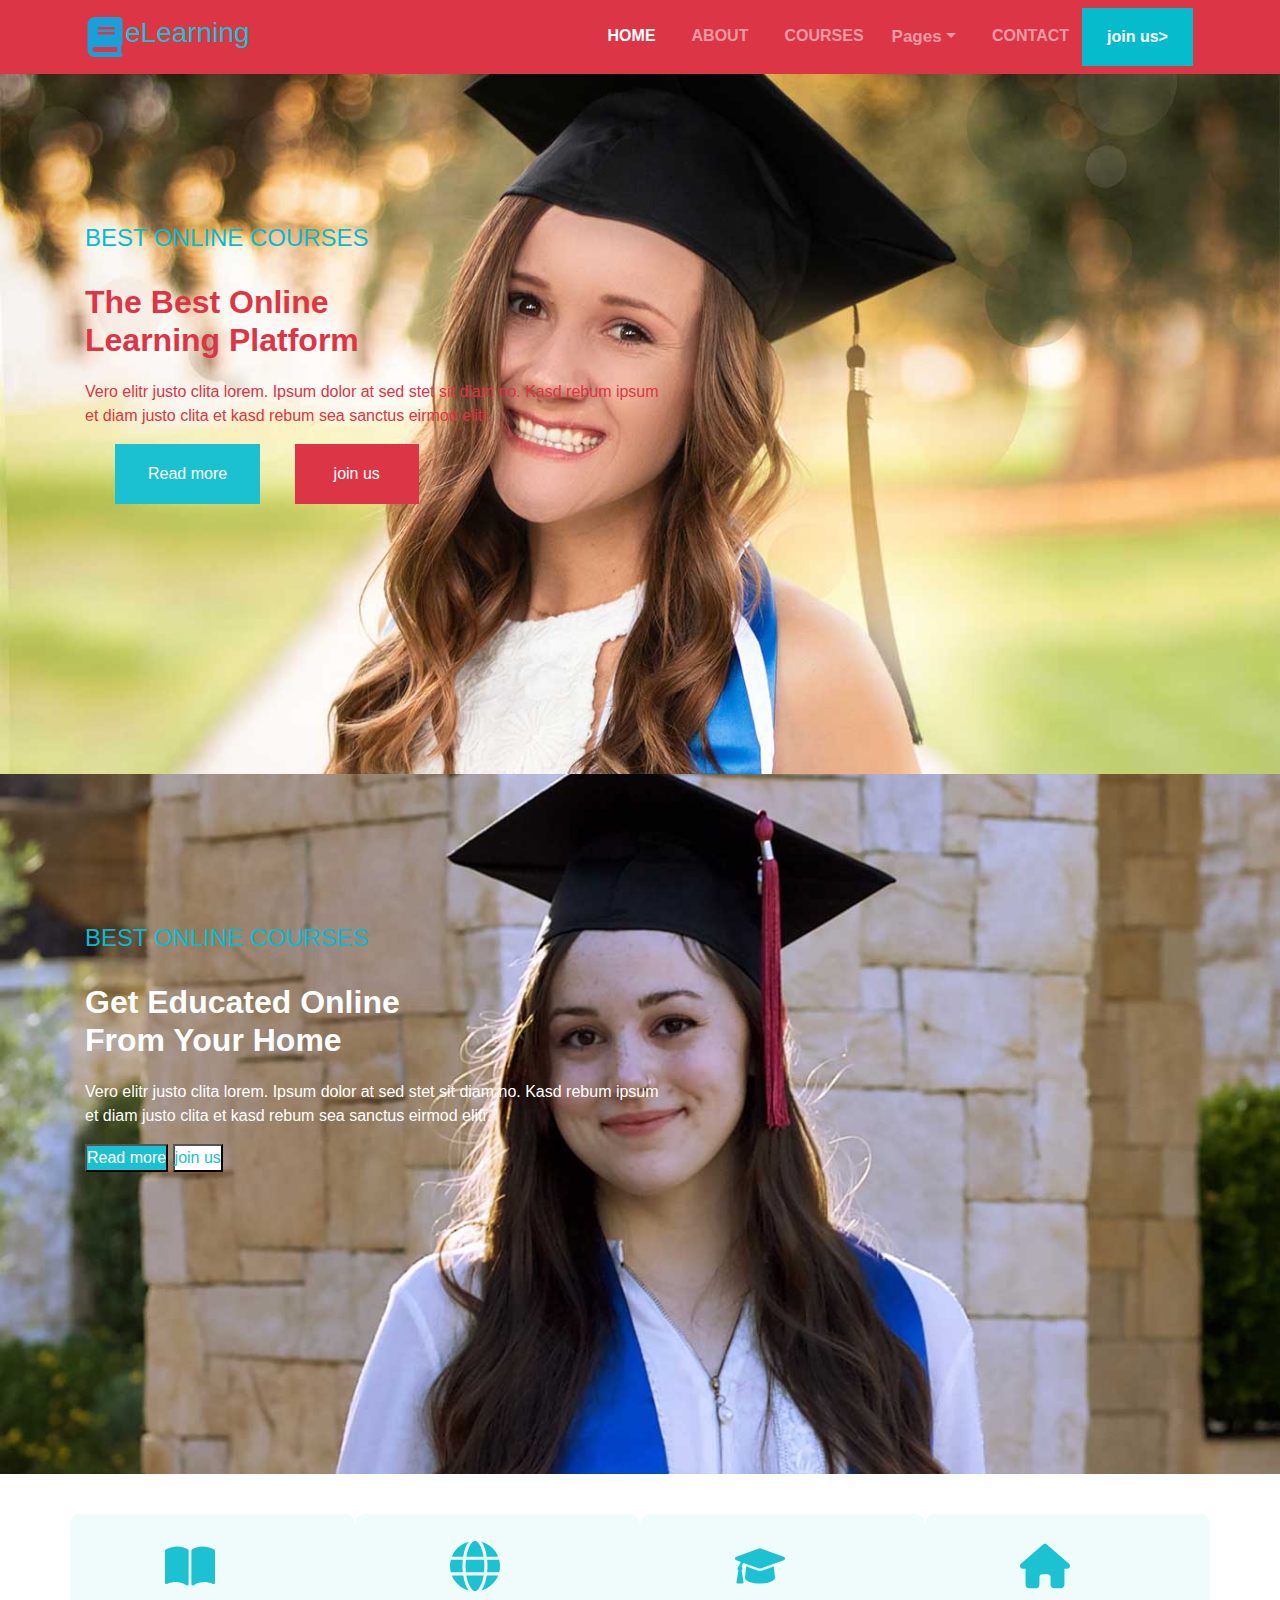
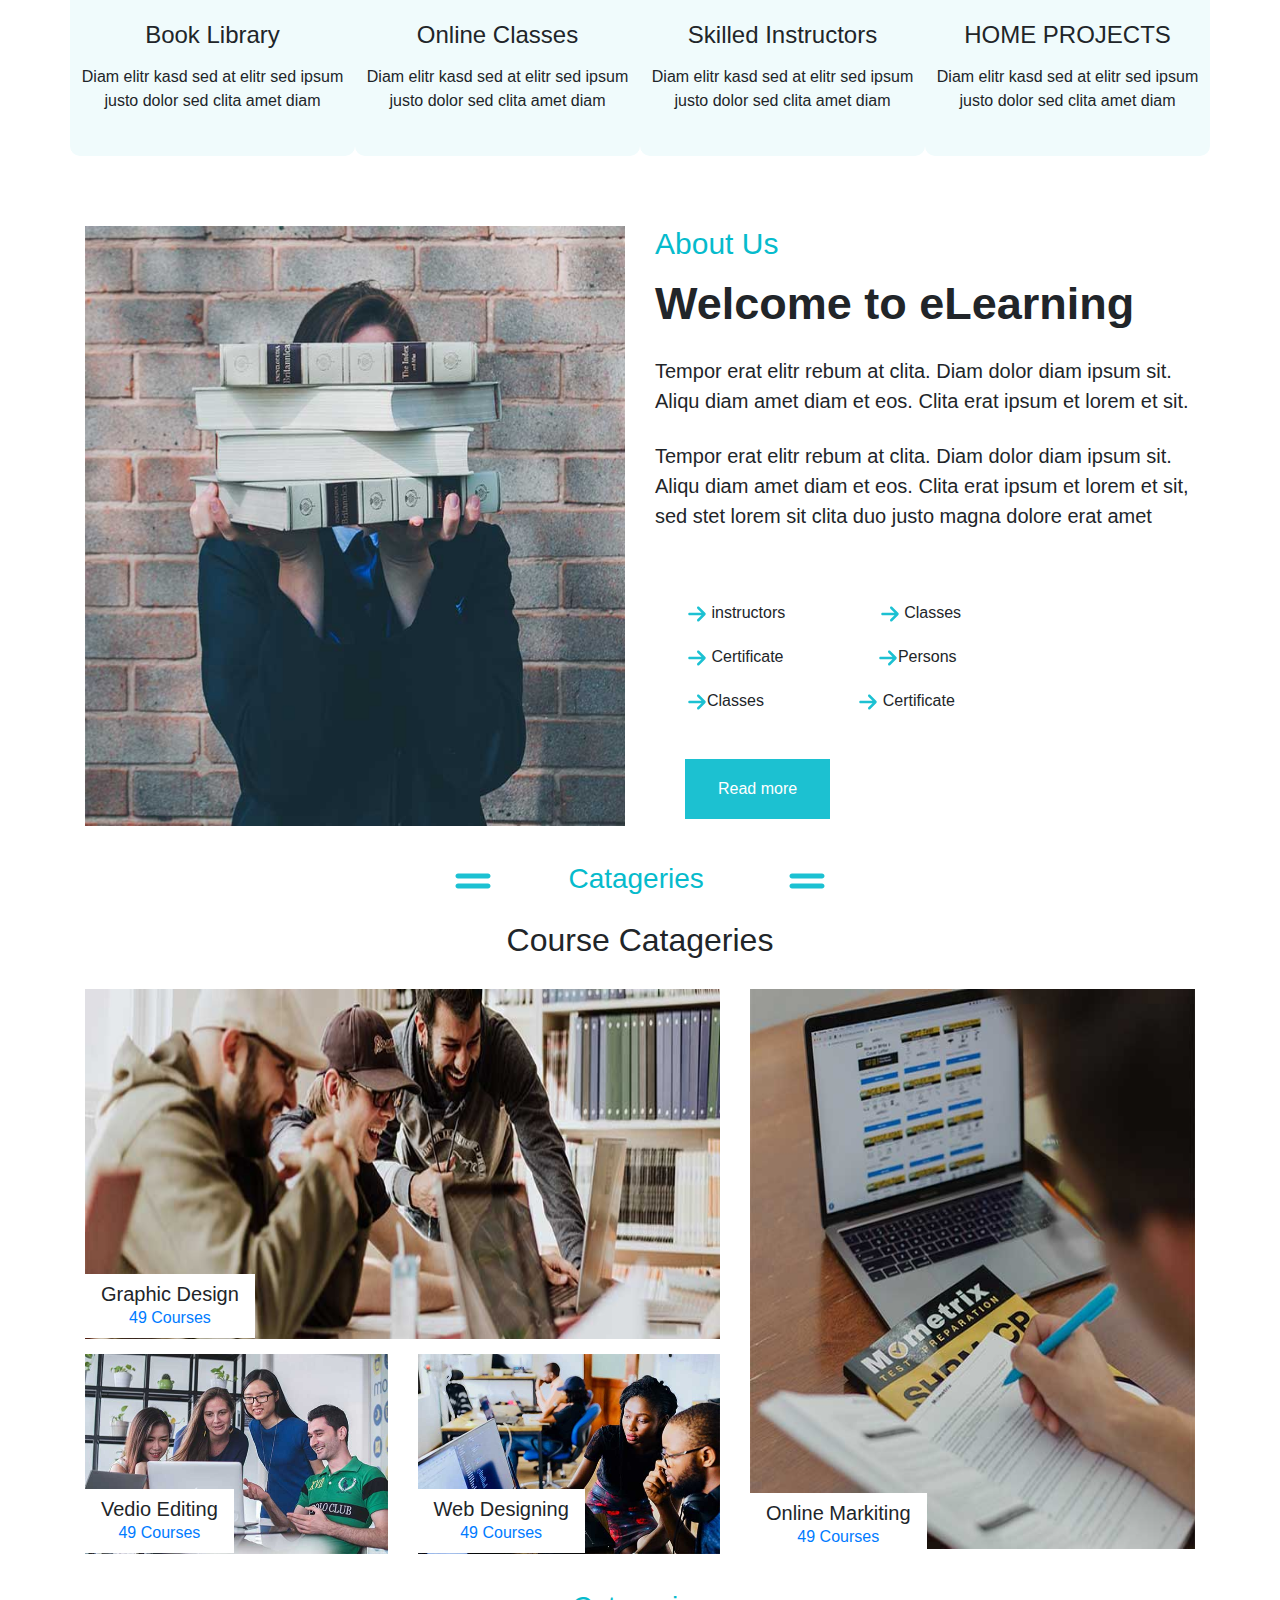
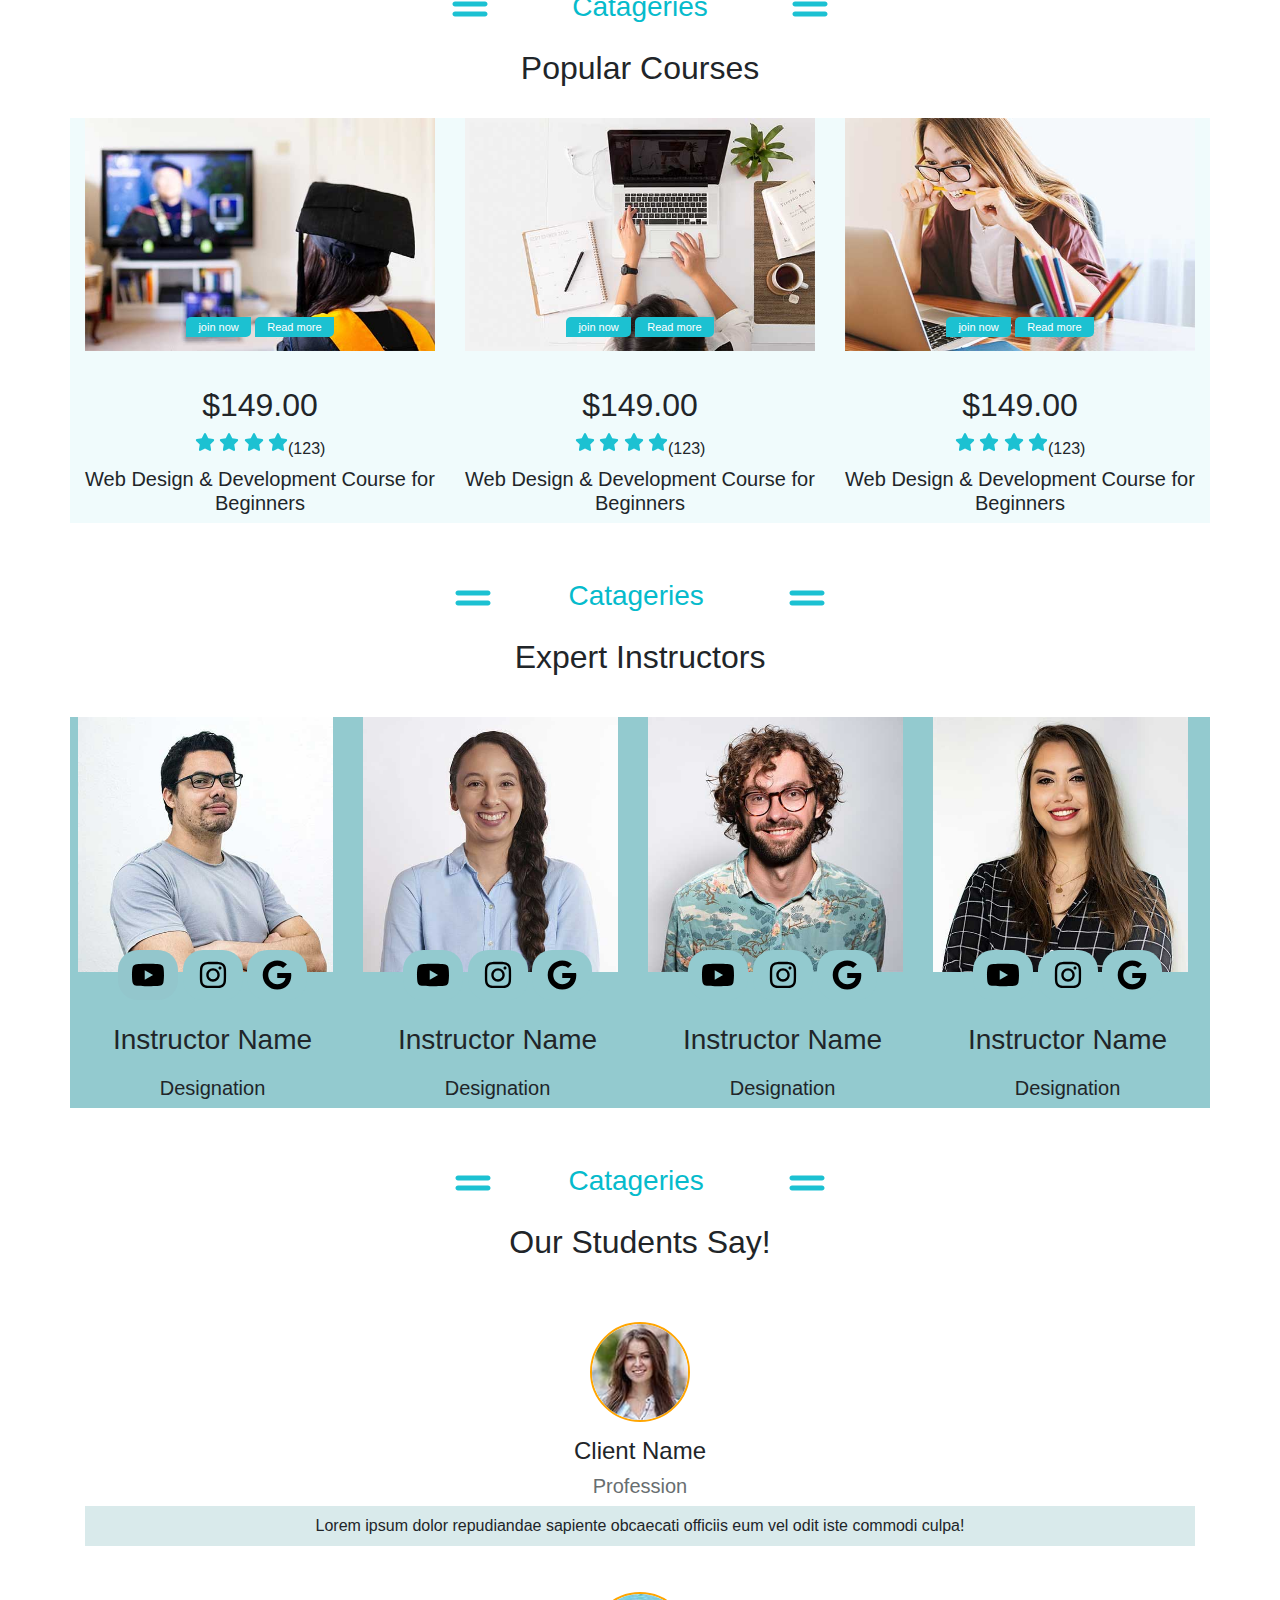
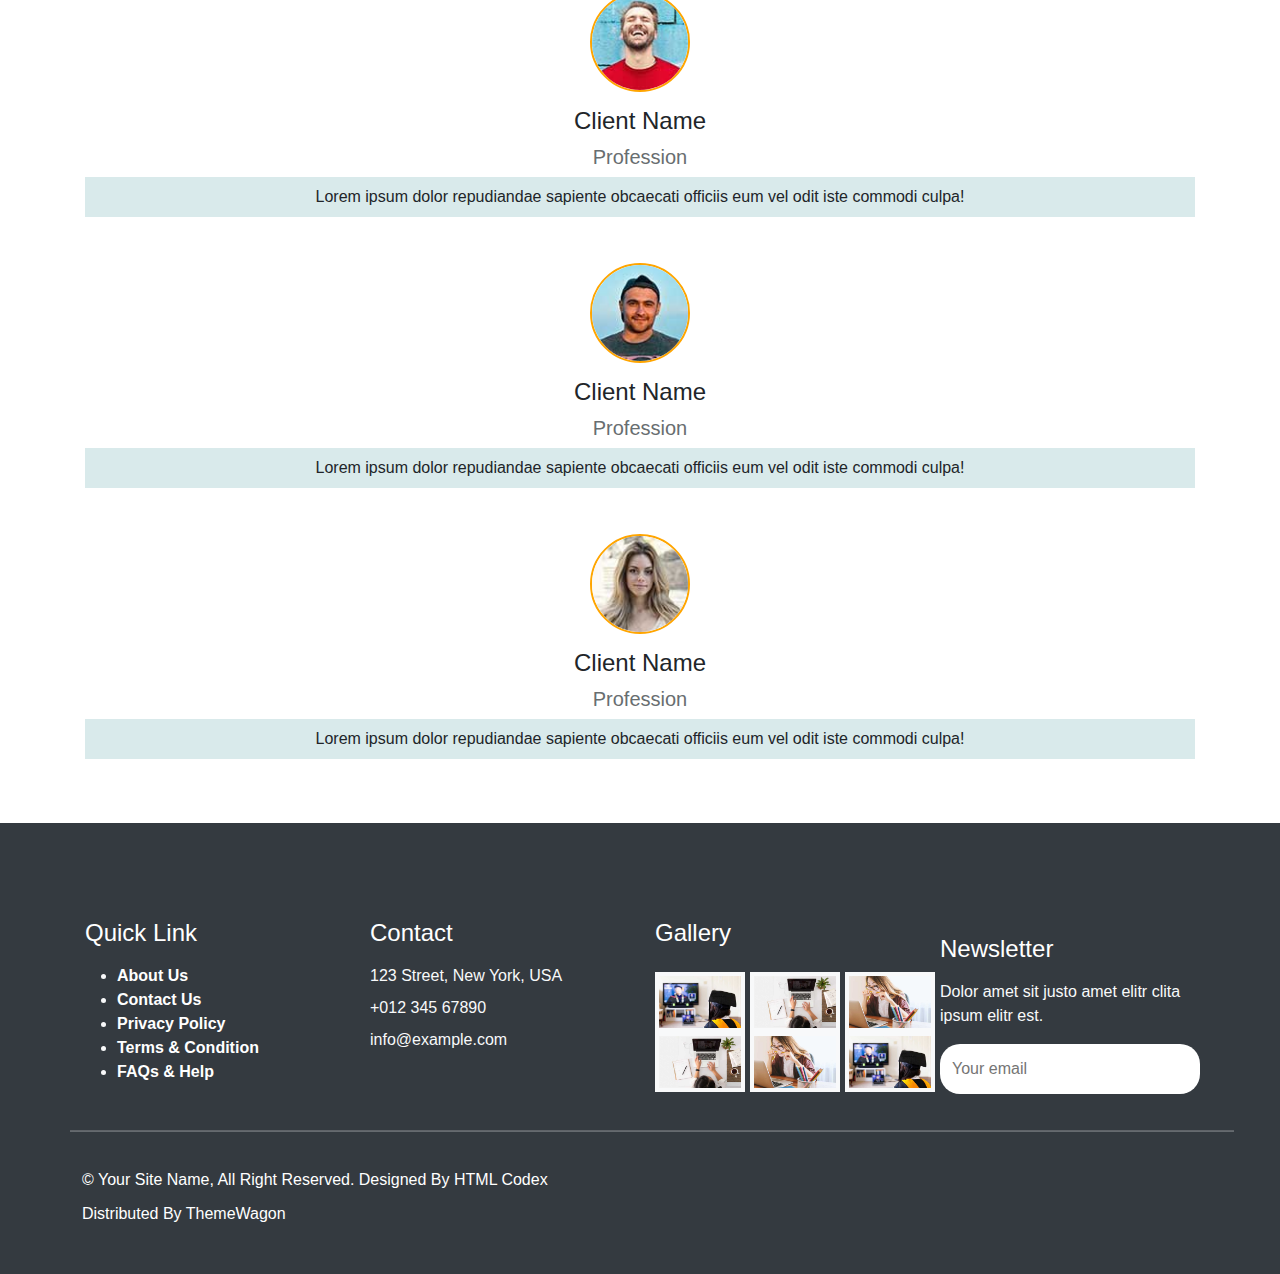
<file: index.html>
<!DOCTYPE html>
<html lang="en">

<head>
    <meta charset="UTF-8">
    <meta http-equiv="X-UA-Compatible" content="IE=edge">
    <meta name="viewport" content="width=device-width, initial-scale=1.0">
    <title>Document</title>

    <link rel="stylesheet" href="css/style.css">
    <link rel="stylesheet" href="bootstrap/bootstrap.css">
    <script src="bootstrap/bootstrap.bundle.js"></script>

    <meta charset="utf-8">
    <meta name="viewport" content="width=device-width, initial-scale=1">

    <link href="https://cdnjs.cloudflare.com/ajax/libs/font-awesome/5.10.0/css/all.min.css" rel="stylesheet">

    <!-- Latest compiled and minified CSS -->
    <link rel="stylesheet" href="https://cdn.jsdelivr.net/npm/bootstrap@4.6.1/dist/css/bootstrap.min.css">

    <!-- jQuery library -->
    <script src="https://cdn.jsdelivr.net/npm/jquery@3.6.0/dist/jquery.slim.min.js"></script>

    <!-- Popper JS -->
    <script src="https://cdn.jsdelivr.net/npm/popper.js@1.16.1/dist/umd/popper.min.js"></script>

    <!-- Latest compiled JavaScript -->
    <script src="https://cdn.jsdelivr.net/npm/bootstrap@4.6.1/dist/js/bootstrap.bundle.min.js"></script>
</head>

<body>


    <nav class="navbar navbar-expand-lg navbar-dark bg-danger  navbar-dark  header">
        <div class="container head">
            <a href="#"><img src="icons/book-solid.svg" style="filter: invert(52%) sepia(78%) saturate(539%) hue-rotate(153deg) brightness(88%) contrast(91%);" width="40px" height="40px" alt="">
            </a>
            <h3 style="color: #1CC1D1; ">eLearning</h3>
            <button type="button" class="navbar-toggler" data-toggle="collapse" data-target="#i">
                    <span class="navbar-toggler-icon" style="width: 20px; height: 20px; color: aqua;"></span>
                </button>
            <div class="collapse navbar-collapse text-center new " id="i">
                <ul class="navbar-nav " style="margin-left: 330px; color: #757888;">
                    <li class="nav-item active">
                        <a href="index.html" class="nav-link">HOME</a>
                    </li>
                    <li class="nav-item">
                        <a href="about.html" class="nav-link">ABOUT</a>
                    </li>
                    <li class="nav-item">
                        <a href="courses.html" class="nav-link">COURSES</a>
                    </li>
                    <div class="nav-item dropdown">
                        <a href="#" class="nav-link dropdown-toggle" data-bs-toggle="dropdown" style="font-weight: bold; font-size: 17px; padding-left: 20px;">Pages</a>
                        <div class="dropdown-menu fade-down m-0">
                            <a href="our team.html" class="dropdown-item">Our Team</a>
                            <a href="terminols.html" class="dropdown-item">Testimonial</a>
                            <a href="404 pages.html" class="dropdown-item">404 Page</a>
                        </div>
                    </div>
                    <li class="nav-item">
                        <a href="contact.html" class="nav-link">CONTACT</a>
                    </li>
                </ul>
                <button id="nq"> <a href="#" style=" color: white; text-decoration: none;">join us></a></button>
            </div>
        </div>
    </nav>



    <div class="container-fluid " class="img-fluid" style="background-image: url('images/carousel.jpg');background-repeat: no-repeat
    ;width: auto;height: 700px; background-size: cover; background-position: center;">
        <div class="mainn">
            <div class="container">
                <h4 style="margin-bottom:30px ;padding-top: 150px;">BEST ONLINE COURSES</h4>
                <h2>The Best Online <br> Learning Platform</h2>
                <p>Vero elitr justo clita lorem. Ipsum dolor at sed stet sit diam no. Kasd rebum ipsum <br> et diam justo clita et kasd rebum sea sanctus eirmod elitr. </p>
                <button id="n" type="button" style="background-color: #1CC1D1; color: white;">Read more</button>
                <button id="m" type="button" style="background-color: #DC3545; color: white;">join us</button>

            </div>
        </div>
    </div>

    <div class="container-fluid " class="img-fluid" style="background-image: url('images/carousel-2.jpg');background-repeat: no-repeat
    ;width: auto;height: 700px; background-size: cover; background-position: center; display: fix;">
        <div class=" mai ">
            <div class=" container ">
                <h4 style="margin-bottom:30px ; padding-top: 150px; ">BEST ONLINE COURSES</h4>
                <h2>Get Educated Online <br> From Your Home</h2>
                <p>Vero elitr justo clita lorem. Ipsum dolor at sed stet sit diam no. Kasd rebum ipsum <br> et diam justo clita et kasd rebum sea sanctus eirmod elitr. </p>
                <button id="n " type="button " style="background-color: #1CC1D1; color: white; ">Read more</button>
                <button id="m " type="button " style="background-color: white; color: #1CC1D1; ">join us</button>

            </div>
        </div>
    </div>

    <div class="container-fluid ">
        <div class="container inner ">
            <div class="row ">
                <div class="col-md-3 no1 " style="width: 200px; ">
                    <img src="icons/book-open-solid.svg " width="50px " height="50px " style="filter: invert(70%) sepia(28%) saturate(1060%) hue-rotate(136deg) brightness(84%) contrast(104%); " alt=" ">
                    <h4> Book Library</h4>
                    <p>Diam elitr kasd sed at elitr sed ipsum justo dolor sed clita amet diam</p>
                </div>

                <div class="col-md-3 no1 " style="width: 200px; ">
                    <img src="icons/globe-solid.svg " width="50px " height="50px " style="filter: invert(70%) sepia(28%) saturate(1060%) hue-rotate(136deg) brightness(84%) contrast(104%); " alt=" ">
                    <h4> Online Classes</h4>
                    <p>Diam elitr kasd sed at elitr sed ipsum justo dolor sed clita amet diam</p>
                </div>

                <div class="col-md-3 no1 " style="width: 200px; ">
                    <img src="icons/graduation-cap-solid.svg " width="50px " height="50px " style="filter: invert(70%) sepia(28%) saturate(1060%) hue-rotate(136deg) brightness(84%) contrast(104%); " alt=" ">
                    <h4> Skilled Instructors</h4>
                    <p>Diam elitr kasd sed at elitr sed ipsum justo dolor sed clita amet diam</p>
                </div>

                <div class="col-md-3 no1 " style="width: 200px; ">
                    <img src="icons/house-solid.svg " width="50px " height="50px " style="filter: invert(70%) sepia(28%) saturate(1060%) hue-rotate(136deg) brightness(84%) contrast(104%); " alt=" ">
                    <h4>HOME PROJECTS</h4>
                    <p>Diam elitr kasd sed at elitr sed ipsum justo dolor sed clita amet diam</p>
                </div>
            </div>
        </div>
    </div>

    <div class="container-fluid ">
        <div class="container most ">
            <div class="row ">
                <div class="col-md-6 col-sm-12 ">
                    <img src="images/about.jpg " width="100% " height="600px% " style="margin-top: 70px; " alt=" ">
                </div>
                <div class="col-md-6 snd ">
                    <h4>About Us</h4>
                    <h2>Welcome to eLearning</h2>
                    <p>Tempor erat elitr rebum at clita. Diam dolor diam ipsum sit. Aliqu diam amet diam et eos. Clita erat ipsum et lorem et sit.</p>
                    <p>Tempor erat elitr rebum at clita. Diam dolor diam ipsum sit. Aliqu diam amet diam et eos. Clita erat ipsum et lorem et sit, sed stet lorem sit clita duo justo magna dolore erat amet</p>
                    <div class="i ">
                        <ol>
                            <li> <img src="icons/arrow-right-solid.svg " style="filter: invert(70%) sepia(28%) saturate(1060%) hue-rotate(136deg) brightness(84%) contrast(104%); " width="20px " height="20px " alt=" "> instructors</li>
                            <li><img src="icons/arrow-right-solid.svg " style="filter: invert(70%) sepia(28%) saturate(1060%) hue-rotate(136deg) brightness(84%) contrast(104%); " width="20px " height="20px " alt=" "> Classes</li>
                        </ol>
                        <ol>
                            <li><img src="icons/arrow-right-solid.svg " style="filter: invert(70%) sepia(28%) saturate(1060%) hue-rotate(136deg) brightness(84%) contrast(104%); " width="20px " height="20px " alt=" "> Certificate</li>
                            <li><img src="icons/arrow-right-solid.svg " style="filter: invert(70%) sepia(28%) saturate(1060%) hue-rotate(136deg) brightness(84%) contrast(104%); " width="20px " height="20px " alt=" ">Persons</li>
                        </ol>
                        <ol>
                            <li><img src="icons/arrow-right-solid.svg " style="filter: invert(70%) sepia(28%) saturate(1060%) hue-rotate(136deg) brightness(84%) contrast(104%); " width="20px " height="20px " alt=" ">Classes</li>
                            <li><img src="icons/arrow-right-solid.svg " style="filter: invert(70%) sepia(28%) saturate(1060%) hue-rotate(136deg) brightness(84%) contrast(104%); " width="20px " height="20px " alt=" "> Certificate</li>

                        </ol>
                    </div>
                    <button id="n " type="button " style="background-color: #1CC1D1; color: white; ">Read more</button>

                </div>
            </div>
        </div>
    </div>

    <div class="container uue ">
        <h3><img src="icons/grip-lines-solid.svg " style="filter: invert(70%) sepia(28%) saturate(1060%) hue-rotate(136deg) brightness(84%) contrast(104%); " width="190px " height="40px " alt=" ">Catageries
            <img src="icons/grip-lines-solid.svg " style="filter: invert(70%) sepia(28%) saturate(1060%) hue-rotate(136deg) brightness(84%) contrast(104%); " width="190px " height="40px " alt=" ">
        </h3>
        <h2 style="margin-bottom: 30px; ">Course Catageries</h2>
    </div>

    <div class="container-fluid ">
        <div class="container ">
            <div class="row ">
                <div class="col-md-7 col-sm-12 position-relative ">
                    <img src="images/cat-1.jpg " width="100% " height="350px " alt=" ">

                    <div class="bg-white text-center position-absolute py-2 px-3 " style="margin: -65px 0px 40px 0px ; ">
                        <h5 class="m-0 ">Graphic Design</h5>
                        <a href="# " style="text-decoration: none; ">49 Courses</a>
                    </div>

                    <div class="row ">
                        <div class="col-sm-6 " style="margin-top: 15px; ">
                            <img src="images/cat-2.jpg " width="100% " height="200px " alt=" ">

                            <div class="bg-white text-center position-absolute py-2 px-3 " style="margin: -65px 0px 40px 0px ; ">
                                <h5 class="m-0 ">Vedio Editing</h5>
                                <a href="# " style="text-decoration: none; ">49 Courses</a>
                            </div>

                        </div>
                        <div class="col-sm-6 " style="margin-top: 15px; ">
                            <img src="images/cat-3.jpg " width="100% " height="200px " alt=" ">

                            <div class="bg-white text-center position-absolute py-2 px-3 " style="margin: -65px 0px 40px 0px ; ">
                                <h5 class="m-0 ">Web Designing</h5>
                                <a href="# " style="text-decoration: none; ">49 Courses</a>
                            </div>

                        </div>
                    </div>
                </div>
                <div class="col-md-5 col-sm-12 position-relative ">
                    <img src="images/cat-4.jpg " width="100% " height="560px " alt=" ">

                    <div class="bg-white text-center position-absolute py-2 px-3 " style="margin: -56px 0px 40px 0px ; ">
                        <h5 class="m-0 ">Online Markiting</h5>
                        <a href="# " style="text-decoration: none; ">49 Courses</a>
                    </div>

                </div>

            </div>
        </div>
    </div>

    <div class="container more ">
        <h3>
            <img id="qqp " src="icons/grip-lines-solid.svg " style="filter: invert(70%) sepia(28%) saturate(1060%) hue-rotate(136deg) brightness(84%) contrast(104%); " width="190px " height="40px " alt=" "> Catageries
            <img id="qqp " src="icons/grip-lines-solid.svg " style="filter: invert(70%) sepia(28%) saturate(1060%) hue-rotate(136deg) brightness(84%) contrast(104%); " width="190px " height="40px " alt=" ">

        </h3>
        <h2 style="margin-bottom: 30px; ">Popular Courses</h2>
    </div>

    <div class="container-fluid ">
        <div class="container third ">
            <div class="row ">
                <div class="col-md-4 col-sm-12 position-relative thd ">
                    <img id="ss " class="img-fluid" src="images/course-1.jpg " width="350px " height="300px " alt=" ">
                    <div class="bg-pirmary text-center pisiton-absolute py-2 px-3 " style="margin: -60px 0px 0px 0px; ">
                        <button style="background-color: #1CC1D1;text-align: center; color: white;border-radius: 5px 0px ; font-size: 11px; border: none; padding: 2px 12px; ">join now</button>
                        <button style="background-color: #1CC1D1;text-align: center; color: white;border-radius: 5px 0px ; font-size: 11px; border: none; padding: 2px 12px; ">Read more</button>
                    </div>
                    <h2>$149.00</h2>
                    <img src="icons/star-solid.svg " style="filter: invert(70%) sepia(28%) saturate(1060%) hue-rotate(136deg) brightness(84%) contrast(104%); " width="20px " height="20px " alt=" ">
                    <img src="icons/star-solid.svg " style="filter: invert(70%) sepia(28%) saturate(1060%) hue-rotate(136deg) brightness(84%) contrast(104%); " width="20px " height="20px " alt=" ">
                    <img src="icons/star-solid.svg " style="filter: invert(70%) sepia(28%) saturate(1060%) hue-rotate(136deg) brightness(84%) contrast(104%); " width="20px " height="20px " alt=" ">
                    <img src="icons/star-solid.svg " style="filter: invert(70%) sepia(28%) saturate(1060%) hue-rotate(136deg) brightness(84%) contrast(104%); " width="20px " height="20px " alt=" ">(123)
                    <h5>Web Design & Development Course for Beginners</h5>
                </div>

                <div class="col-md-4 col-sm-12 position-relative thd ">
                    <img id="ss " class="img-fluid" src="images/course-2.jpg " width="350px " height="300px " alt=" ">
                    <div class="bg-pirmary text-center pisiton-absolute py-2 px-3 " style="margin: -60px 0px 0px 0px; ">
                        <button style="background-color: #1CC1D1;text-align: center; color: white;border-radius: 5px 0px ; font-size: 11px; border: none; padding: 2px 12px; ">join now</button>
                        <button style="background-color: #1CC1D1;text-align: center; color: white;border-radius: 5px 0px ; font-size: 11px; border: none; padding: 2px 12px; ">Read more</button>
                    </div>
                    <h2>$149.00</h2>
                    <img src="icons/star-solid.svg " style="filter: invert(70%) sepia(28%) saturate(1060%) hue-rotate(136deg) brightness(84%) contrast(104%); " width="20px " height="20px " alt=" ">
                    <img src="icons/star-solid.svg " style="filter: invert(70%) sepia(28%) saturate(1060%) hue-rotate(136deg) brightness(84%) contrast(104%); " width="20px " height="20px " alt=" ">
                    <img src="icons/star-solid.svg " style="filter: invert(70%) sepia(28%) saturate(1060%) hue-rotate(136deg) brightness(84%) contrast(104%); " width="20px " height="20px " alt=" ">
                    <img src="icons/star-solid.svg " style="filter: invert(70%) sepia(28%) saturate(1060%) hue-rotate(136deg) brightness(84%) contrast(104%); " width="20px " height="20px " alt=" ">(123)
                    <h5>Web Design & Development Course for Beginners</h5>
                </div>

                <div class="col-md-4 col-sm-12 position-relative thd ">
                    <img id="ss " class="img-fluid" src="images/course-3.jpg " width="350px " height="300px " alt=" ">
                    <div class="bg-pirmary text-center pisiton-absolute py-2 px-3 " style="margin: -60px 0px 0px 0px; ">
                        <button style="background-color: #1CC1D1;text-align: center; color: white;border-radius: 5px 0px ; font-size: 11px; border: none; padding: 2px 12px; ">join now</button>
                        <button style="background-color: #1CC1D1;text-align: center; color: white;border-radius: 5px 0px ; font-size: 11px; border: none; padding: 2px 12px; ">Read more</button>
                    </div>
                    <h2>$149.00</h2>
                    <img src="icons/star-solid.svg " style="filter: invert(70%) sepia(28%) saturate(1060%) hue-rotate(136deg) brightness(84%) contrast(104%); " width="20px " height="20px " alt=" ">
                    <img src="icons/star-solid.svg " style="filter: invert(70%) sepia(28%) saturate(1060%) hue-rotate(136deg) brightness(84%) contrast(104%); " width="20px " height="20px " alt=" ">
                    <img src="icons/star-solid.svg " style="filter: invert(70%) sepia(28%) saturate(1060%) hue-rotate(136deg) brightness(84%) contrast(104%); " width="20px " height="20px " alt=" ">
                    <img src="icons/star-solid.svg " style="filter: invert(70%) sepia(28%) saturate(1060%) hue-rotate(136deg) brightness(84%) contrast(104%); " width="20px " height="20px " alt=" ">(123)
                    <h5>Web Design & Development Course for Beginners</h5>
                </div>
            </div>
        </div>
    </div>

    <div class="container last ">
        <h3><img id="qqp " src="icons/grip-lines-solid.svg " style="filter: invert(70%) sepia(28%) saturate(1060%) hue-rotate(136deg) brightness(84%) contrast(104%); " width="190px " height="40px " alt=" ">Catageries
            <img id="qqp " src="icons/grip-lines-solid.svg " style="filter: invert(70%) sepia(28%) saturate(1060%) hue-rotate(136deg) brightness(84%) contrast(104%); " width="190px " height="40px " alt=" ">
        </h3>
        <h2 style="margin-bottom: 30px; ">Expert Instructors</h2>
    </div>

    <div class="container-fluid ">
        <div class="container mists ">
            <div class="row ">
                <div class="col-md-3 col-sm-12 position-relative mist " style="margin-top: 10px; ">
                    <img id="mm " class="img-fluid" src="images/team-1.jpg " width="285px " height="300px " style="margin-left: -15px; " alt=" ">
                    <div class="bg-pirmary text-center pisiton-absolute py-2 px-3 " style="margin: -30px 0px 0px 0px; ">
                        <img id="aaa " src="icons/youtube-brands.svg " style=" padding: 10px; background-color: #93c6cc; border-radius: 20px 20px 20px 20px; " width="60px " height="50px " alt=" ">
                        <img id="aaa " src="icons/instagram-brands (1).svg " style=" padding: 10px; background-color: #93cacf; border-radius: 20px 20px 20px 20px; " width="60px " height="50px " alt=" ">
                        <img id="aaa " src="icons/google-brands (1).svg " style=" padding: 10px; background-color: #93cacf;border-radius: 20px 20px 20px 20px; " width="60px " height="50px " alt=" ">
                    </div>
                    <h3>Instructor Name</h3>
                    <h5>Designation</h5>
                </div>

                <div class="col-md-3 col-sm-12 position-relative mist " style="margin-top: 10px; ">
                    <img id="mm " class="img-fluid" src="images/team-2.jpg " width="285px " height="300px " style="margin-left: -15px; " alt=" ">
                    <div class="bg-pirmary text-center pisiton-absolute py-2 px-3 " style="margin: -30px 0px 0px 0px; ">
                        <img id="aaa " src="icons/youtube-brands.svg " style=" padding: 10px; background-color: #93cacf; border-radius: 20px 20px 20px 20px; " width="60px " height="50px " alt=" ">
                        <img id="aaa " src="icons/instagram-brands (1).svg " style=" padding: 10px; background-color: #93cacf; border-radius: 20px 20px 20px 20px; " width="60px " height="50px " alt=" ">
                        <img id="aaa " src="icons/google-brands (1).svg " style=" padding: 10px; background-color: #93cacf;  border-radius: 20px 20px 20px 20px; " width="60px " height="50px " alt=" ">
                    </div>
                    <h3>Instructor Name</h3>
                    <h5>Designation</h5>
                </div>

                <div class="col-md-3 col-sm-12 position-relative mist " style="margin-top: 10px; ">
                    <img id="mm " class="img-fluid " src="images/team-3.jpg " width="285px " height="300px " style="margin-left: -15px; " alt=" ">
                    <div class="bg-pirmary text-center pisiton-absolute py-2 px-3 " style="margin: -30px 0px 0px 0px; ">
                        <img id="aaa " src="icons/youtube-brands.svg " style=" padding: 10px; background-color: #93cacf; border-radius: 20px 20px 20px 20px; " width="60px " height="50px " alt=" ">
                        <img id="aaa " src="icons/instagram-brands (1).svg " style=" padding: 10px; background-color: #93cacf; border-radius: 20px 20px 20px 20px; " width="60px " height="50px " alt=" ">
                        <img id="aaa " src="icons/google-brands (1).svg " style=" padding: 10px; background-color: #93cacf; border-radius: 20px 20px 20px 20px; " width="60px " height="50px " alt=" ">
                    </div>
                    <h3>Instructor Name</h3>
                    <h5>Designation</h5>
                </div>

                <div class="col-md-3 col-sm-12 position-relative mist " style="margin-top: 10px; ">
                    <img id="mm " class="img-fluid" src="images/team-4.jpg " width="285px " height="300px " style="margin-left: -15px; " alt=" ">
                    <div class="bg-pirmary text-center pisiton-absolute py-2 px-3 " style="margin: -30px 0px 0px 0px; ">
                        <img id="aaa " src="icons/youtube-brands.svg " style=" padding: 10px; background-color: #93cacf;  border-radius: 20px 20px 20px 20px; " width="60px " height="50px " alt=" ">
                        <img id="aaa " src="icons/instagram-brands (1).svg " style=" padding: 10px; background-color: #93cacf; border-radius: 20px 20px 20px 20px;  " width="60px " height="50px " alt=" ">
                        <img id="aaa " src="icons/google-brands (1).svg " style=" padding: 10px; background-color: #93cacf; border-radius: 20px 20px 20px 20px; " width="60px " height="50px " alt=" ">
                    </div>
                    <h3>Instructor Name</h3>
                    <h5>Designation</h5>
                </div>
            </div>
        </div>
    </div>

    <div class="container ytty ">
        <h3><img src="icons/grip-lines-solid.svg " style="filter: invert(70%) sepia(28%) saturate(1060%) hue-rotate(136deg) brightness(84%) contrast(104%); " width="190px " height="40px " alt=" ">Catageries
            <img src="icons/grip-lines-solid.svg " style="filter: invert(70%) sepia(28%) saturate(1060%) hue-rotate(136deg) brightness(84%) contrast(104%); " width="190px " height="40px " alt=" ">
        </h3>
        <h2 style="margin-bottom: 30px; ">Our Students Say!</h2>
    </div>

    <div class="container-fluid ">
        <div class="container happy ">
            <div class="row ">
                <div class="col-lg-12 happ ">
                    <img src="images/testimonial-1.jpg " width="200px " height="200px " alt=" ">
                    <h4>Client Name</h4>
                    <h5>Profession</h5>
                    <p>Lorem ipsum dolor repudiandae sapiente obcaecati officiis eum vel odit iste commodi culpa!</p>
                </div>

                <div class="col-lg-12 happ ">
                    <img src="images/testimonial-2.jpg " width="200px " height="200px " alt=" ">
                    <h4>Client Name</h4>
                    <h5>Profession</h5>
                    <p>Lorem ipsum dolor repudiandae sapiente obcaecati officiis eum vel odit iste commodi culpa!</p>
                </div>

                <div class="col-lg-12 happ ">
                    <img src="images/testimonial-3.jpg " width="200px " height="200px " alt=" ">
                    <h4>Client Name</h4>
                    <h5>Profession</h5>
                    <p>Lorem ipsum dolor repudiandae sapiente obcaecati officiis eum vel odit iste commodi culpa!</p>
                </div>

                <div class="col-lg-12 happ ">
                    <img src="images/testimonial-4.jpg " width="200px " height="200px " alt=" ">
                    <h4>Client Name</h4>
                    <h5>Profession</h5>
                    <p>Lorem ipsum dolor repudiandae sapiente obcaecati officiis eum vel odit iste commodi culpa!</p>
                </div>
            </div>
        </div>
    </div>

    <div class="container-fluid bg-dark text-light pt-5 mt-5 footer ">
        <div class="container py-5 ">
            <div class="row ">
                <div class="col-lg-3 col-md-6 ">
                    <h4 class="text-white mb-3 ">Quick Link</h4>
                    <ul>
                        <li> <a href="# ">About Us</a>
                        </li>
                        <li> <a href="# ">Contact Us</a></li>
                        <li> <a href="# ">Privacy Policy</a></li>
                        <li> <a href="# ">Terms & Condition</a></li>
                        <li> <a href="# ">FAQs & Help</a></li>
                    </ul>
                </div>

                <div class="col-lg-3 col-md-6 ">
                    <h4 class="text-white mb-3 ">Contact</h4>
                    <p class="mb-2 ">123 Street, New York, USA</p>
                    <p class="mb-2 ">+012 345 67890</p>
                    <p class="mb-2 ">
                        </i>info@example.com</p>
                </div>

                <div class="col-lg-3 col-md-6 ">
                    <h4 class="text-white mb-3 ">Gallery</h4>
                    <div class="row pt-2 ">
                        <div class="col-4 ">
                            <img class=" rrr bg-light p-1 " width="90px " height="60px " src="images/course-1.jpg " alt=" ">
                        </div>
                        <div class="col-4 ">
                            <img class=" rrr bg-light p-1 " width="90px " height="60px " src="images/course-2.jpg " alt=" ">
                        </div>
                        <div class="col-4 ">
                            <img class=" rrr bg-light p-1 " width="90px " height="60px " src="images/course-3.jpg " alt=" ">
                        </div>
                        <div class="col-4 ">
                            <img class=" rrr bg-light p-1 " width="90px " height="60px " src="images/course-2.jpg " alt=" ">
                        </div>
                        <div class="col-4 ">
                            <img class=" rrr bg-light p-1 " width="90px " height="60px " src="images/course-3.jpg " alt=" ">
                        </div>
                        <div class="col-4 ">
                            <img class="rrr bg-light p-1 " width="90px " height="60px " src="images/course-1.jpg " alt=" ">
                        </div>
                    </div>
                </div>

                <div class="col-lg-3 col-md-6 mt-3 hgh ">
                    <h4 class="text-white mb-3 ">Newsletter</h4>
                    <p>Dolor amet sit justo amet elitr clita ipsum elitr est.</p>
                    <div class="position-relative mx-auto " style="max-width: 400px; ">
                        <input class=" " type="text " placeholder="Your email ">

                    </div>
                </div>

                <hr style="margin-top: 30px; ">
                <a href="# " style="text-decoration: none; color: white; margin-top: 20px; ">© Your Site Name, All Right Reserved. Designed By HTML Codex</a>
                <a href="# " style="text-decoration: none; color: white; margin-top: 10px; ">Distributed By ThemeWagon</a>
            </div>
        </div>


</body>

</html>
</file>
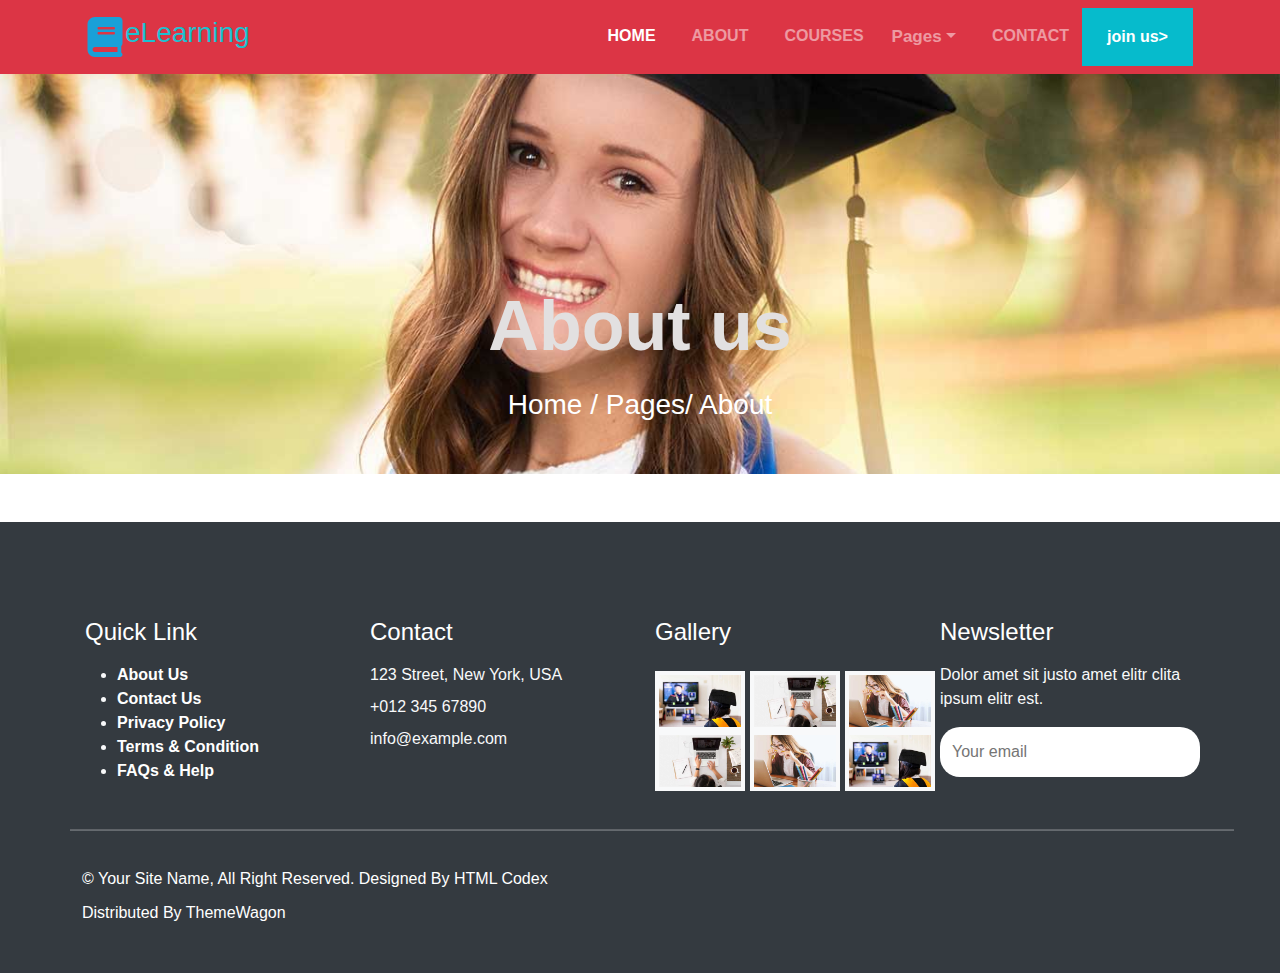
<file: 404 pages.html>
<!DOCTYPE html>
<html lang="en">

<head>
    <meta charset="UTF-8">
    <meta http-equiv="X-UA-Compatible" content="IE=edge">
    <meta name="viewport" content="width=device-width, initial-scale=1.0">
    <title>Document</title>

    <link rel="stylesheet" href="css/style.css">
    <link rel="stylesheet" href="bootstrap/bootstrap.css">
    <script src="bootstrap/bootstrap.bundle.js"></script>

    <meta charset="utf-8">
    <meta name="viewport" content="width=device-width, initial-scale=1">

    <link href="https://cdnjs.cloudflare.com/ajax/libs/font-awesome/5.10.0/css/all.min.css" rel="stylesheet">

    <!-- Latest compiled and minified CSS -->
    <link rel="stylesheet" href="https://cdn.jsdelivr.net/npm/bootstrap@4.6.1/dist/css/bootstrap.min.css">

    <!-- jQuery library -->
    <script src="https://cdn.jsdelivr.net/npm/jquery@3.6.0/dist/jquery.slim.min.js"></script>

    <!-- Popper JS -->
    <script src="https://cdn.jsdelivr.net/npm/popper.js@1.16.1/dist/umd/popper.min.js"></script>

    <!-- Latest compiled JavaScript -->
    <script src="https://cdn.jsdelivr.net/npm/bootstrap@4.6.1/dist/js/bootstrap.bundle.min.js"></script>
</head>

<body>


    <nav class="navbar navbar-expand-lg navbar-dark bg-danger  navbar-dark  header">
        <div class="container head">
            <a href="#"><img src="icons/book-solid.svg" style="filter: invert(52%) sepia(78%) saturate(539%) hue-rotate(153deg) brightness(88%) contrast(91%);" width="40px" height="40px" alt="">
            </a>
            <h3 style="color: #1CC1D1; ">eLearning</h3>
            <button type="button" class="navbar-toggler" data-toggle="collapse" data-target="#i">
                    <span class="navbar-toggler-icon" style="width: 20px; height: 20px; color: aqua;"></span>
                </button>
            <div class="collapse navbar-collapse text-center new " id="i">
                <ul class="navbar-nav " style="margin-left: 330px; color: #757888;">
                    <li class="nav-item active">
                        <a href="index.html" class="nav-link">HOME</a>
                    </li>
                    <li class="nav-item">
                        <a href="about.html" class="nav-link">ABOUT</a>
                    </li>
                    <li class="nav-item">
                        <a href="courses.html" class="nav-link">COURSES</a>
                    </li>
                    <div class="nav-item dropdown">
                        <a href="#" class="nav-link dropdown-toggle" data-bs-toggle="dropdown" style="font-weight: bold; font-size: 17px; padding-left: 20px;">Pages</a>
                        <div class="dropdown-menu fade-down m-0">
                            <a href="our team.html" class="dropdown-item">Our Team</a>
                            <a href="terminols.html" class="dropdown-item">Testimonial</a>
                            <a href="404 pages.html" class="dropdown-item">404 Page</a>
                        </div>
                    </div>
                    <li class="nav-item">
                        <a href=" contact us.html" class="nav-link">CONTACT</a>
                    </li>
                </ul>
                <button id="nq"> <a href="#" style=" color: white; text-decoration: none;">join us></a></button>
            </div>
        </div>
    </nav>



    <div class="container-fluid " style="background-image: url('images/carousel.jpg');background-repeat: no-repeat
    ;width: auto;height: 400px; background-size: cover; background-position: center;">
        <div class="mainn">
            <div class="container">
                <h3 style="font-weight: bold; font-size: 70px; text-align: center; padding-top: 210px; color: rgb(226, 224, 224);">About us</h3>
                <h3 style="font-size: bolder; color: white; margin-top: 20px; text-align: center;">Home / Pages/ About </h3>

            </div>
        </div>
    </div>

    <div class="container-fluid bg-dark text-light  pt-5 mt-5 footer">
        <div class="container py-5">
            <div class="row">
                <div class="col-lg-3 col-md-6">
                    <h4 class="text-white mb-3">Quick Link</h4>
                    <ul>
                        <li> <a href="#">About Us</a>
                        </li>
                        <li> <a href="#">Contact Us</a></li>
                        <li> <a href="#">Privacy Policy</a></li>
                        <li> <a href="#">Terms & Condition</a></li>
                        <li> <a href="#">FAQs & Help</a></li>
                    </ul>
                </div>

                <div class="col-lg-3 col-md-6">
                    <h4 class="text-white mb-3">Contact</h4>
                    <p class="mb-2">123 Street, New York, USA</p>
                    <p class="mb-2">+012 345 67890</p>
                    <p class="mb-2">
                        </i>info@example.com</p>
                </div>

                <div class="col-lg-3 col-md-6">
                    <h4 class="text-white mb-3">Gallery</h4>
                    <div class="row pt-2">
                        <div class="col-4">
                            <img class=" rrr bg-light p-1" width="90px" height="60px" src="images/course-1.jpg" alt="">
                        </div>
                        <div class="col-4">
                            <img class=" rrr bg-light p-1" width="90px" height="60px" src="images/course-2.jpg" alt="">
                        </div>
                        <div class="col-4">
                            <img class=" rrr bg-light p-1" width="90px" height="60px" src="images/course-3.jpg" alt="">
                        </div>
                        <div class="col-4">
                            <img class=" rrr bg-light p-1" width="90px" height="60px" src="images/course-2.jpg" alt="">
                        </div>
                        <div class="col-4">
                            <img class=" rrr bg-light p-1" width="90px" height="60px" src="images/course-3.jpg" alt="">
                        </div>
                        <div class="col-4">
                            <img class="rrr bg-light p-1" width="90px" height="60px" src="images/course-1.jpg" alt="">
                        </div>
                    </div>
                </div>

                <div class="col-lg-3 col-md-6 hgh">
                    <h4 class="text-white mb-3">Newsletter</h4>
                    <p>Dolor amet sit justo amet elitr clita ipsum elitr est.</p>
                    <div class="position-relative mx-auto" style="max-width: 400px;">
                        <input class="" type="text" placeholder="Your email">

                    </div>
                </div>

                <hr style="margin-top: 30px;">
                <a href="#" style="text-decoration: none; color: white; margin-top: 20px;">© Your Site Name, All Right Reserved. Designed By HTML Codex</a>
                <a href="#" style="text-decoration: none; color: white; margin-top: 10px;">Distributed By ThemeWagon</a>
            </div>
        </div>


</body>

</html>
</file>
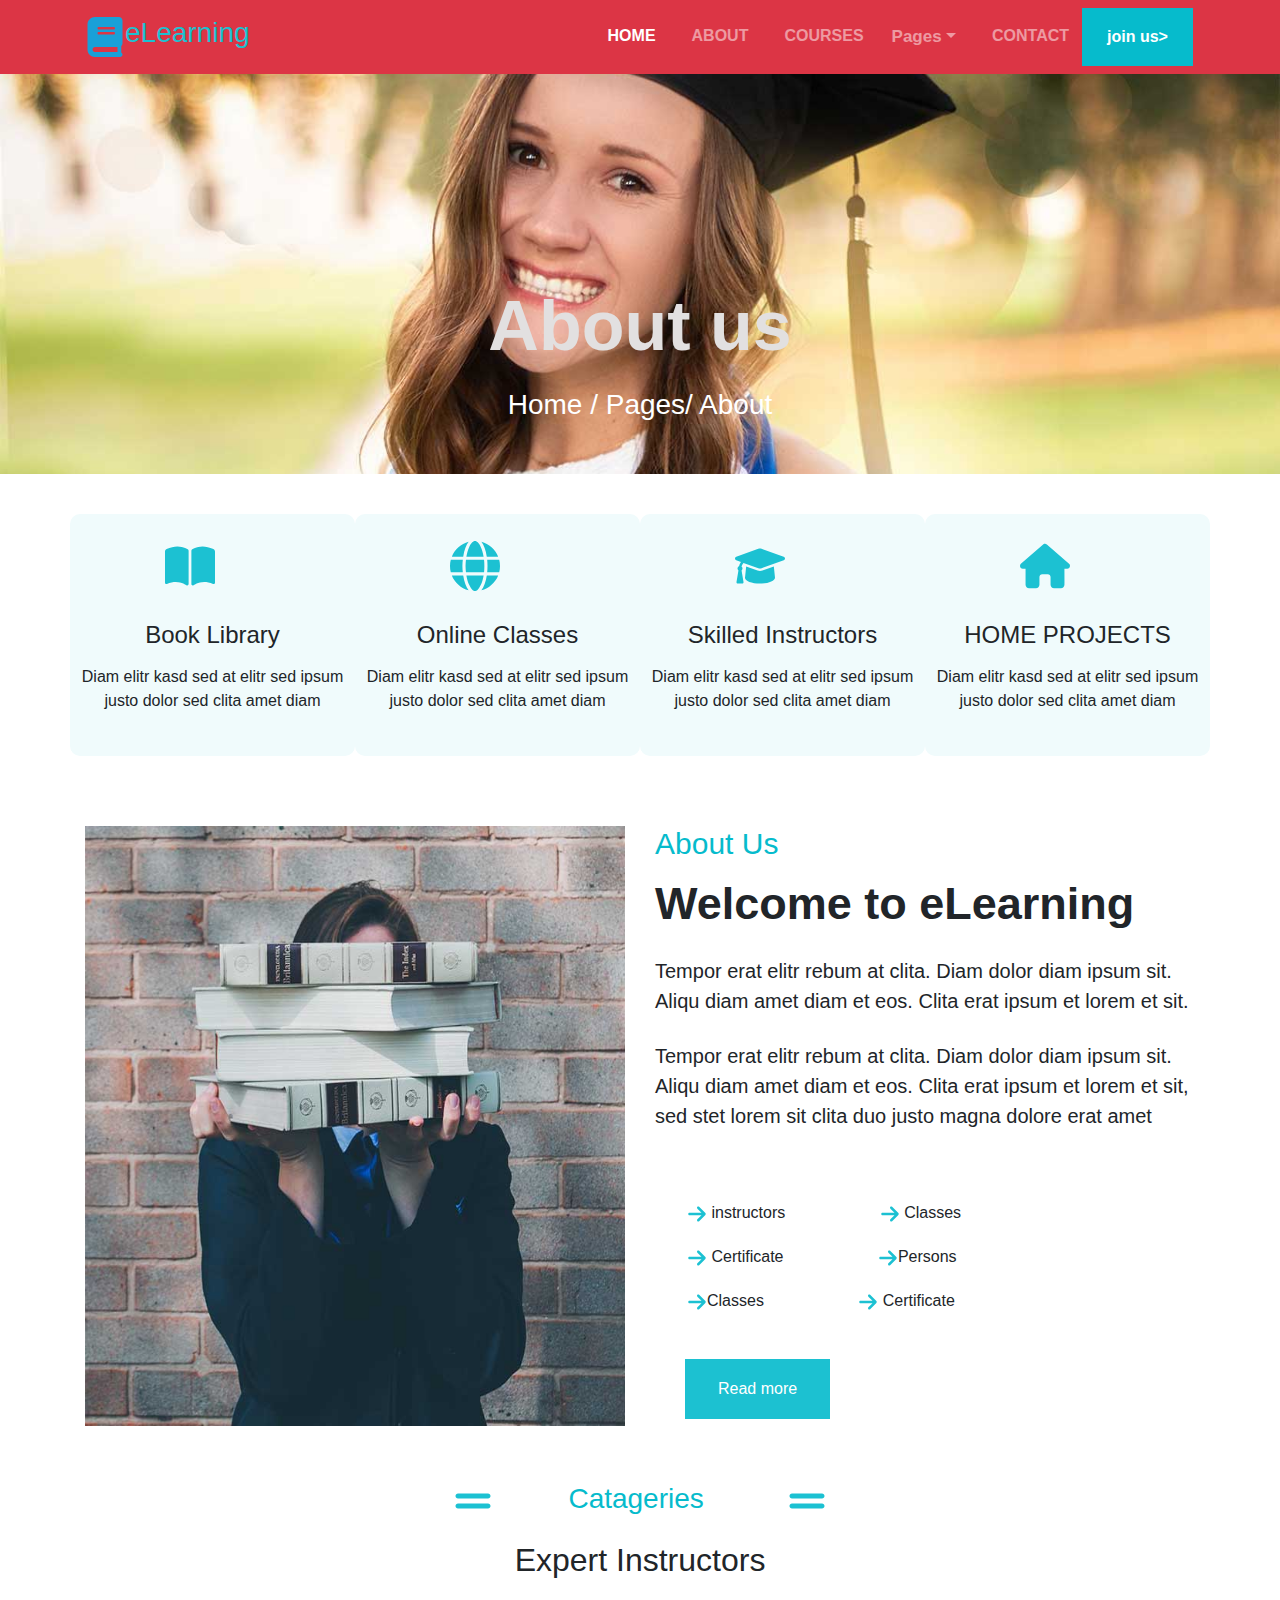
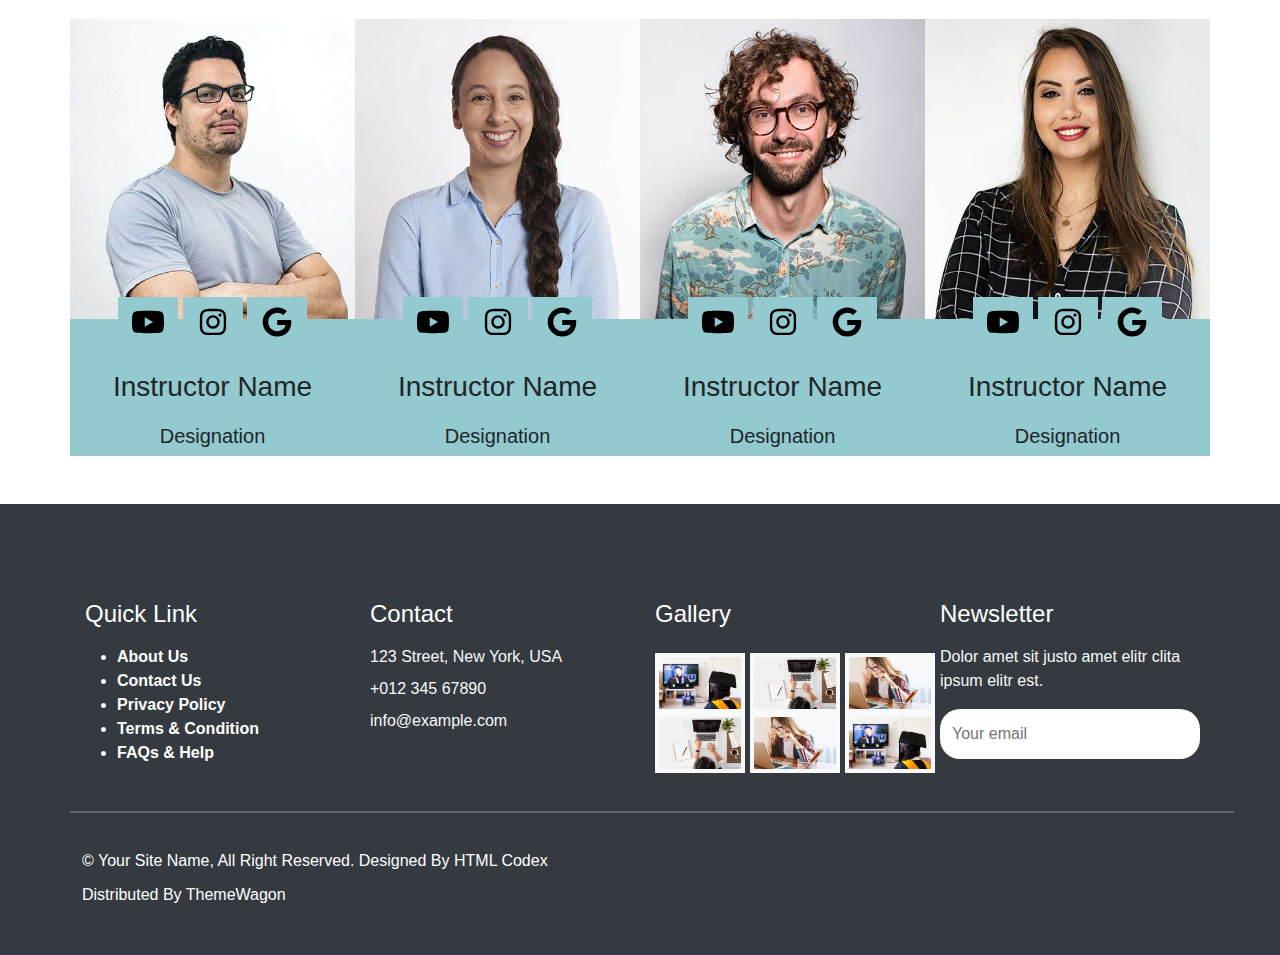
<file: about.html>
<!DOCTYPE html>
<html lang="en">

<head>
    <meta charset="UTF-8">
    <meta http-equiv="X-UA-Compatible" content="IE=edge">
    <meta name="viewport" content="width=device-width, initial-scale=1.0">
    <title>Document</title>

    <link rel="stylesheet" href="css/style.css">
    <link rel="stylesheet" href="bootstrap/bootstrap.css">
    <script src="bootstrap/bootstrap.bundle.js"></script>

    <meta charset="utf-8">
    <meta name="viewport" content="width=device-width, initial-scale=1">

    <link href="https://cdnjs.cloudflare.com/ajax/libs/font-awesome/5.10.0/css/all.min.css" rel="stylesheet">

    <!-- Latest compiled and minified CSS -->
    <link rel="stylesheet" href="https://cdn.jsdelivr.net/npm/bootstrap@4.6.1/dist/css/bootstrap.min.css">

    <!-- jQuery library -->
    <script src="https://cdn.jsdelivr.net/npm/jquery@3.6.0/dist/jquery.slim.min.js"></script>

    <!-- Popper JS -->
    <script src="https://cdn.jsdelivr.net/npm/popper.js@1.16.1/dist/umd/popper.min.js"></script>

    <!-- Latest compiled JavaScript -->
    <script src="https://cdn.jsdelivr.net/npm/bootstrap@4.6.1/dist/js/bootstrap.bundle.min.js"></script>
</head>

<body>


    <nav class="navbar navbar-expand-lg navbar-dark bg-danger  navbar-dark  header">
        <div class="container head">
            <a href="#"><img src="icons/book-solid.svg" style="filter: invert(52%) sepia(78%) saturate(539%) hue-rotate(153deg) brightness(88%) contrast(91%);" width="40px" height="40px" alt="">
            </a>
            <h3 style="color: #1CC1D1; ">eLearning</h3>
            <button type="button" class="navbar-toggler" data-toggle="collapse" data-target="#i">
                    <span class="navbar-toggler-icon" style="width: 20px; height: 20px; color: aqua;"></span>
                </button>
            <div class="collapse navbar-collapse text-center new " id="i">
                <ul class="navbar-nav " style="margin-left: 330px; color: #757888;">
                    <li class="nav-item active">
                        <a href=" index.html" class="nav-link">HOME</a>
                    </li>
                    <li class="nav-item">
                        <a href="about.html" class="nav-link">ABOUT</a>
                    </li>
                    <li class="nav-item">
                        <a href="courses.html" class="nav-link">COURSES</a>
                    </li>
                    <div class="nav-item dropdown">
                        <a href="#" class="nav-link dropdown-toggle" data-bs-toggle="dropdown" style="font-weight: bold; font-size: 17px; padding-left: 20px;">Pages</a>
                        <div class="dropdown-menu fade-down m-0">
                            <a href="our team.htm" class="dropdown-item">Our Team</a>
                            <a href="terminols.html" class="dropdown-item">Testimonial</a>
                            <a href="404 pages.html" class="dropdown-item">404 Page</a>
                        </div>
                    </div>
                    <li class="nav-item">
                        <a href="contact us.html" class="nav-link">CONTACT</a>
                    </li>
                </ul>
                <button id="nq"> <a href="#" style=" color: white; text-decoration: none;">join us></a></button>
            </div>
        </div>
    </nav>



    <div class="container-fluid ii" style="background-image: url('images/carousel.jpg');background-repeat: no-repeat
    ;width: auto;height: 400px; background-size: cover; background-position: center;">
        <div class="mainn">
            <div class="container">
                <h3 style="font-weight: bold; font-size: 70px; text-align: center; padding-top: 210px; color: rgb(226, 224, 224);">About us</h3>
                <h3 style="font-size: bolder; color: white; margin-top: 20px; text-align: center;">Home / Pages/ About </h3>
            </div>
        </div>
    </div>

    <div class="container-fluid">
        <div class="container inner">
            <div class="row">
                <div class="col-md-3   no1" style="width: 200px;">
                    <img src="icons/book-open-solid.svg" width="50px" height="50px" style="filter: invert(70%) sepia(28%) saturate(1060%) hue-rotate(136deg) brightness(84%) contrast(104%);" alt="">
                    <h4> Book Library</h4>
                    <p>Diam elitr kasd sed at elitr sed ipsum justo dolor sed clita amet diam</p>
                </div>

                <div class="col-md-3  no1 " style="width: 200px;">
                    <img src="icons/globe-solid.svg" width="50px" height="50px" style="filter: invert(70%) sepia(28%) saturate(1060%) hue-rotate(136deg) brightness(84%) contrast(104%);" alt="">
                    <h4> Online Classes</h4>
                    <p>Diam elitr kasd sed at elitr sed ipsum justo dolor sed clita amet diam</p>
                </div>

                <div class="col-md-3  no1" style="width: 200px;">
                    <img src="icons/graduation-cap-solid.svg" width="50px" height="50px" style="filter: invert(70%) sepia(28%) saturate(1060%) hue-rotate(136deg) brightness(84%) contrast(104%);" alt="">
                    <h4> Skilled Instructors</h4>
                    <p>Diam elitr kasd sed at elitr sed ipsum justo dolor sed clita amet diam</p>
                </div>

                <div class="col-md-3   no1" style="width: 200px;">
                    <img src="icons/house-solid.svg" width="50px" height="50px" style="filter: invert(70%) sepia(28%) saturate(1060%) hue-rotate(136deg) brightness(84%) contrast(104%);" alt="">
                    <h4>HOME PROJECTS</h4>
                    <p>Diam elitr kasd sed at elitr sed ipsum justo dolor sed clita amet diam</p>
                </div>
            </div>
        </div>
    </div>

    <div class="container-fluid">
        <div class="container most">
            <div class="row ">
                <div class="col-md-6 col-sm-12 ">
                    <img src="images/about.jpg" width="100%" height="600px%" style="margin-top: 70px;" alt="">
                </div>
                <div class="col-md-6 snd">
                    <h4>About Us</h4>
                    <h2>Welcome to eLearning</h2>
                    <p>Tempor erat elitr rebum at clita. Diam dolor diam ipsum sit. Aliqu diam amet diam et eos. Clita erat ipsum et lorem et sit.</p>
                    <p>Tempor erat elitr rebum at clita. Diam dolor diam ipsum sit. Aliqu diam amet diam et eos. Clita erat ipsum et lorem et sit, sed stet lorem sit clita duo justo magna dolore erat amet</p>
                    <div class="i">
                        <ol>
                            <li> <img src="icons/arrow-right-solid.svg" style="filter: invert(70%) sepia(28%) saturate(1060%) hue-rotate(136deg) brightness(84%) contrast(104%);" width="20px" height="20px" alt=""> instructors</li>
                            <li><img src="icons/arrow-right-solid.svg" style="filter: invert(70%) sepia(28%) saturate(1060%) hue-rotate(136deg) brightness(84%) contrast(104%);" width="20px" height="20px" alt=""> Classes</li>
                        </ol>
                        <ol>
                            <li><img src="icons/arrow-right-solid.svg" style="filter: invert(70%) sepia(28%) saturate(1060%) hue-rotate(136deg) brightness(84%) contrast(104%);" width="20px" height="20px" alt=""> Certificate</li>
                            <li><img src="icons/arrow-right-solid.svg" style="filter: invert(70%) sepia(28%) saturate(1060%) hue-rotate(136deg) brightness(84%) contrast(104%);" width="20px" height="20px" alt="">Persons</li>
                        </ol>
                        <ol>
                            <li><img src="icons/arrow-right-solid.svg" style="filter: invert(70%) sepia(28%) saturate(1060%) hue-rotate(136deg) brightness(84%) contrast(104%);" width="20px" height="20px" alt="">Classes</li>
                            <li><img src="icons/arrow-right-solid.svg" style="filter: invert(70%) sepia(28%) saturate(1060%) hue-rotate(136deg) brightness(84%) contrast(104%);" width="20px" height="20px" alt=""> Certificate</li>

                        </ol>
                    </div>
                    <button id="n" type="button" style="background-color: #1CC1D1; color: white;">Read more</button>

                </div>
            </div>
        </div>
    </div>

    <div class="container last">
        <h3><img id="qqp" src="icons/grip-lines-solid.svg" style="filter: invert(70%) sepia(28%) saturate(1060%) hue-rotate(136deg) brightness(84%) contrast(104%);" width="190px" height="40px" alt="">Catageries
            <img id="qqp" src="icons/grip-lines-solid.svg" style="filter: invert(70%) sepia(28%) saturate(1060%) hue-rotate(136deg) brightness(84%) contrast(104%);" width="190px" height="40px" alt="">
        </h3>
        <h2 style="margin-bottom: 30px;">Expert Instructors</h2>
    </div>

    <div class="container-fluid">
        <div class="container mists">
            <div class="row">
                <div class="col-md-3 col-sm-12 position-relative mist" style="margin-top: 10px;">
                    <img id="mm" src="images/team-1.jpg" width="285px" height="300px" style="margin-left: -15px;" alt="">
                    <div class="bg-pirmary text-center pisiton-absolute py-2 px-3 " style="margin: -30px 0px 0px 0px; ">
                        <img id="aaa" src="icons/youtube-brands.svg" style=" padding: 10px; background-color:  #93cacf;" width="60px" height="50px" alt="">
                        <img id="aaa" src="icons/instagram-brands (1).svg" style=" padding: 10px;  background-color:  #93cacf;" width="60px" height="50px" alt="">
                        <img id="aaa" src="icons/google-brands (1).svg" style="  padding: 10px; background-color:  #93cacf;" width="60px" height="50px" alt="">
                    </div>
                    <h3>Instructor Name</h3>
                    <h5>Designation</h5>
                </div>

                <div class="col-md-3 col-sm-12 position-relative mist" style="margin-top: 10px;">
                    <img id="mm" src="images/team-2.jpg" width="285px" height="300px" style="margin-left: -15px;" alt="">
                    <div class="bg-pirmary text-center pisiton-absolute py-2 px-3 " style="margin: -30px 0px 0px 0px; ">
                        <img id="aaa" src="icons/youtube-brands.svg" style=" padding: 10px; background-color:  #93cacf;" width="60px" height="50px" alt="">
                        <img id="aaa" src="icons/instagram-brands (1).svg" style=" padding: 10px;  background-color:  #93cacf;" width="60px" height="50px" alt="">
                        <img id="aaa" src="icons/google-brands (1).svg" style="  padding: 10px; background-color:  #93cacf;" width="60px" height="50px" alt="">
                    </div>
                    <h3>Instructor Name</h3>
                    <h5>Designation</h5>
                </div>

                <div class="col-md-3 col-sm-12 position-relative mist" style="margin-top: 10px;">
                    <img id="mm" src="images/team-3.jpg" width="285px" height="300px" style="margin-left: -15px;" alt="">
                    <div class="bg-pirmary text-center pisiton-absolute py-2 px-3 " style="margin: -30px 0px 0px 0px; ">
                        <img id="aaa" src="icons/youtube-brands.svg" style=" padding: 10px; background-color:  #93cacf;" width="60px" height="50px" alt="">
                        <img id="aaa" src="icons/instagram-brands (1).svg" style=" padding: 10px;  background-color:  #93cacf;" width="60px" height="50px" alt="">
                        <img id="aaa" src="icons/google-brands (1).svg" style="  padding: 10px; background-color:  #93cacf;" width="60px" height="50px" alt="">
                    </div>
                    <h3>Instructor Name</h3>
                    <h5>Designation</h5>
                </div>

                <div class="col-md-3 col-sm-12 position-relative mist" style="margin-top: 10px;">
                    <img id="mm" src="images/team-4.jpg" width="285px" height="300px" style="margin-left: -15px;" alt="">
                    <div class="bg-pirmary text-center pisiton-absolute py-2 px-3 " style="margin: -30px 0px 0px 0px; ">
                        <img id="aaa" src="icons/youtube-brands.svg" style=" padding: 10px; background-color:  #93cacf;" width="60px" height="50px" alt="">
                        <img id="aaa" src="icons/instagram-brands (1).svg" style=" padding: 10px;  background-color:  #93cacf;" width="60px" height="50px" alt="">
                        <img id="aaa" src="icons/google-brands (1).svg" style="  padding: 10px; background-color:  #93cacf;" width="60px" height="50px" alt="">
                    </div>
                    <h3>Instructor Name</h3>
                    <h5>Designation</h5>
                </div>
            </div>
        </div>
    </div>
    <div class="container-fluid bg-dark text-light  pt-5 mt-5 footer">
        <div class="container py-5">
            <div class="row">
                <div class="col-lg-3 col-md-6">
                    <h4 class="text-white mb-3">Quick Link</h4>
                    <ul>
                        <li> <a href="#">About Us</a>
                        </li>
                        <li> <a href="#">Contact Us</a></li>
                        <li> <a href="#">Privacy Policy</a></li>
                        <li> <a href="#">Terms & Condition</a></li>
                        <li> <a href="#">FAQs & Help</a></li>
                    </ul>
                </div>

                <div class="col-lg-3 col-md-6">
                    <h4 class="text-white mb-3">Contact</h4>
                    <p class="mb-2">123 Street, New York, USA</p>
                    <p class="mb-2">+012 345 67890</p>
                    <p class="mb-2">
                        </i>info@example.com</p>
                </div>

                <div class="col-lg-3 col-md-6">
                    <h4 class="text-white mb-3">Gallery</h4>
                    <div class="row pt-2">
                        <div class="col-4">
                            <img class=" rrr bg-light p-1" width="90px" height="60px" src="images/course-1.jpg" alt="">
                        </div>
                        <div class="col-4">
                            <img class=" rrr bg-light p-1" width="90px" height="60px" src="images/course-2.jpg" alt="">
                        </div>
                        <div class="col-4">
                            <img class=" rrr bg-light p-1" width="90px" height="60px" src="images/course-3.jpg" alt="">
                        </div>
                        <div class="col-4">
                            <img class=" rrr bg-light p-1" width="90px" height="60px" src="images/course-2.jpg" alt="">
                        </div>
                        <div class="col-4">
                            <img class=" rrr bg-light p-1" width="90px" height="60px" src="images/course-3.jpg" alt="">
                        </div>
                        <div class="col-4">
                            <img class="rrr bg-light p-1" width="90px" height="60px" src="images/course-1.jpg" alt="">
                        </div>
                    </div>
                </div>

                <div class="col-lg-3 col-md-6 hgh">
                    <h4 class="text-white mb-3">Newsletter</h4>
                    <p>Dolor amet sit justo amet elitr clita ipsum elitr est.</p>
                    <div class="position-relative mx-auto" style="max-width: 400px;">
                        <input class="" type="text" placeholder="Your email">

                    </div>
                </div>

                <hr style="margin-top: 30px;">
                <a href="#" style="text-decoration: none; color: white; margin-top: 20px;">© Your Site Name, All Right Reserved. Designed By HTML Codex</a>
                <a href="#" style="text-decoration: none; color: white; margin-top: 10px;">Distributed By ThemeWagon</a>
            </div>
        </div>


</body>

</html>
</file>
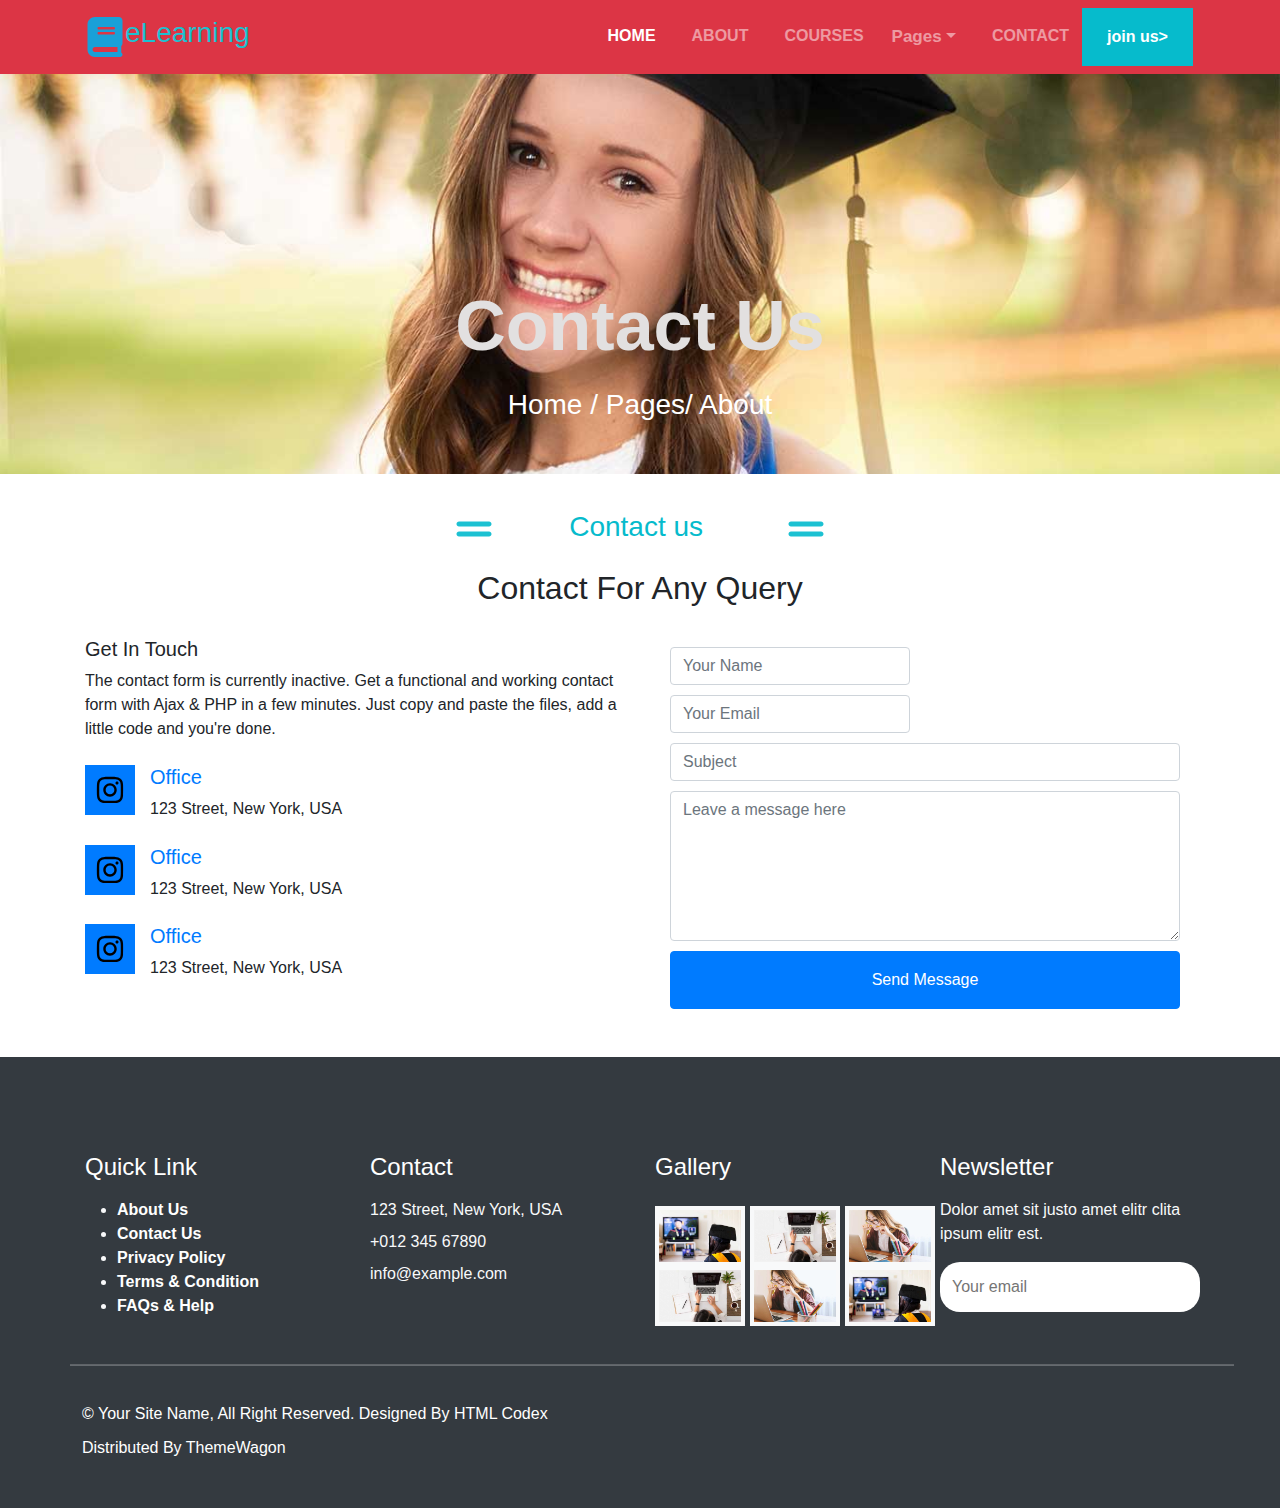
<file: contact.html>
<!DOCTYPE html>
<html lang="en">

<head>
    <meta charset="UTF-8">
    <meta http-equiv="X-UA-Compatible" content="IE=edge">
    <meta name="viewport" content="width=device-width, initial-scale=1.0">
    <title>Document</title>

    <link rel="stylesheet" href="css/style.css">
    <link rel="stylesheet" href="bootstrap/bootstrap.css">
    <script src="bootstrap/bootstrap.bundle.js"></script>

    <meta charset="utf-8">
    <meta name="viewport" content="width=device-width, initial-scale=1">

    <link href="https://cdnjs.cloudflare.com/ajax/libs/font-awesome/5.10.0/css/all.min.css" rel="stylesheet">

    <!-- Latest compiled and minified CSS -->
    <link rel="stylesheet" href="https://cdn.jsdelivr.net/npm/bootstrap@4.6.1/dist/css/bootstrap.min.css">

    <!-- jQuery library -->
    <script src="https://cdn.jsdelivr.net/npm/jquery@3.6.0/dist/jquery.slim.min.js"></script>

    <!-- Popper JS -->
    <script src="https://cdn.jsdelivr.net/npm/popper.js@1.16.1/dist/umd/popper.min.js"></script>

    <!-- Latest compiled JavaScript -->
    <script src="https://cdn.jsdelivr.net/npm/bootstrap@4.6.1/dist/js/bootstrap.bundle.min.js"></script>
</head>

<body>


    <nav class="navbar navbar-expand-lg navbar-dark bg-danger  navbar-dark  header">
        <div class="container head">
            <a href="#"><img src="icons/book-solid.svg" style="filter: invert(52%) sepia(78%) saturate(539%) hue-rotate(153deg) brightness(88%) contrast(91%);" width="40px" height="40px" alt="">
            </a>
            <h3 style="color: #1CC1D1; ">eLearning</h3>
            <button type="button" class="navbar-toggler" data-toggle="collapse" data-target="#i">
                    <span class="navbar-toggler-icon" style="width: 20px; height: 20px; color: aqua;"></span>
                </button>
            <div class="collapse navbar-collapse text-center new " id="i">
                <ul class="navbar-nav " style="margin-left: 330px; color: #757888;">
                    <li class="nav-item active">
                        <a href="index.html" class="nav-link">HOME</a>
                    </li>
                    <li class="nav-item">
                        <a href="about.html" class="nav-link">ABOUT</a>
                    </li>
                    <li class="nav-item">
                        <a href="courses.html" class="nav-link">COURSES</a>
                    </li>
                    <div class="nav-item dropdown">
                        <a href="#" class="nav-link dropdown-toggle" data-bs-toggle="dropdown" style="font-weight: bold; font-size: 17px; padding-left: 20px;">Pages</a>
                        <div class="dropdown-menu fade-down m-0">
                            <a href="our team.html" class="dropdown-item">Our Team</a>
                            <a href="terminols.html" class="dropdown-item">Testimonial</a>
                            <a href="404 pages.html" class="dropdown-item">404 Page</a>
                        </div>
                    </div>
                    <li class="nav-item">
                        <a href="contact.html" class="nav-link">CONTACT</a>
                    </li>
                </ul>
                <button id="nq"> <a href="#" style=" color: white; text-decoration: none;">join us></a></button>
            </div>
        </div>
    </nav>



    <div class="container-fluid " style="background-image: url('images/carousel.jpg');background-repeat: no-repeat
    ;width: auto;height: 400px; background-size: cover; background-position: center;">
        <div class="mainn">
            <div class="container">
                <h3 style="font-weight: bold; font-size: 70px; text-align: center; padding-top: 210px; color: rgb(226, 224, 224);">Contact Us</h3>
                <h3 style="font-size: bolder; color: white; margin-top: 20px; text-align: center;">Home / Pages/ About </h3>

            </div>
        </div>
    </div>

    <div class="container uue">
        <h3><img src="icons/grip-lines-solid.svg" style="filter: invert(70%) sepia(28%) saturate(1060%) hue-rotate(136deg) brightness(84%) contrast(104%);" width="190px" height="40px" alt="">Contact us
            <img src="icons/grip-lines-solid.svg" style="filter: invert(70%) sepia(28%) saturate(1060%) hue-rotate(136deg) brightness(84%) contrast(104%);" width="190px" height="40px" alt="">
        </h3>
        <h2 style="margin-bottom: 30px;">Contact For Any Query</h2>
    </div>

    <div class="container-fluid">
        <div class="container">
            <div class="row">
                <div class="col-sm-6">
                    <h5>Get In Touch</h5>
                    <p class="mb-4">The contact form is currently inactive. Get a functional and working contact form with Ajax & PHP in a few minutes. Just copy and paste the files, add a little code and you're done.</p>
                    <div class="align-items-center mb-5">
                        <div class=" align-items-center justify-content-center bg-primary" style="width: 50px; height: 50px;float: left;">
                            <img src="icons/instagram-brands (1).svg" width="50px" height="50px" style="padding:10px;" alt="">
                        </div>
                        <div style="float: left;margin-left: 15px;">
                            <h5 class="text-primary">Office</h5>
                            <p class="mb-0">123 Street, New York, USA</p>
                        </div>
                    </div>

                    <div class="align-items-center mb-3 mt-4" style="display: inline-block;margin-right: 50px;">
                        <div class=" align-items-center justify-content-center bg-primary" style="width: 50px; height: 50px;float: left;">
                            <img src="icons/instagram-brands (1).svg" width="50px" height="50px" style="padding:10px;" alt="">
                        </div>
                        <div style="float: left;margin-left: 15px;">
                            <h5 class="text-primary">Office</h5>
                            <p class="mb-0">123 Street, New York, USA</p>
                        </div>
                    </div>

                    <div class="align-items-center mb-3">
                        <div class=" align-items-center justify-content-center bg-primary" style="width: 50px; height: 50px;float: left;">
                            <img src="icons/instagram-brands (1).svg" width="50px" height="50px" style="padding:10px;" alt="">
                        </div>
                        <div style="float: left;margin-left: 15px;">
                            <h5 class="text-primary">Office</h5>
                            <p class="mb-0">123 Street, New York, USA</p>
                        </div>
                    </div>
                </div>

                <div class="col-sm-6">
                    <form>
                        <div class="col-md-6">
                            <div style="margin-top: 10px;">
                                <input type="text" class="form-control" id="name" placeholder="Your Name">
                            </div>
                        </div>
                        <div class="col-md-6">
                            <div style="margin-top: 10px;">
                                <input type="email" class="form-control" id="email" placeholder="Your Email">
                            </div>
                        </div>
                        <div class="col-12">
                            <div style="margin-top: 10px;">
                                <input type="text" class="form-control" id="subject" placeholder="Subject">
                            </div>
                        </div>
                        <div class="col-12">
                            <div style="margin-top: 10px;">
                                <textarea class="form-control" placeholder="Leave a message here" id="message" style="height: 150px"></textarea>
                            </div>
                        </div>
                        <div class="col-12" style="margin-top: 10px;">
                            <button class="btn btn-primary w-100 py-3" type="submit">Send Message</button>
                        </div>
                    </form>
                </div>
            </div>
        </div>
    </div>

    <div class="container-fluid bg-dark text-light  pt-5 mt-5 footer">
        <div class="container py-5">
            <div class="row">
                <div class="col-lg-3 col-md-6">
                    <h4 class="text-white mb-3">Quick Link</h4>
                    <ul>
                        <li> <a href="#">About Us</a>
                        </li>
                        <li> <a href="#">Contact Us</a></li>
                        <li> <a href="#">Privacy Policy</a></li>
                        <li> <a href="#">Terms & Condition</a></li>
                        <li> <a href="#">FAQs & Help</a></li>
                    </ul>
                </div>

                <div class="col-lg-3 col-md-6">
                    <h4 class="text-white mb-3">Contact</h4>
                    <p class="mb-2">123 Street, New York, USA</p>
                    <p class="mb-2">+012 345 67890</p>
                    <p class="mb-2">
                        </i>info@example.com</p>
                </div>

                <div class="col-lg-3 col-md-6">
                    <h4 class="text-white mb-3">Gallery</h4>
                    <div class="row pt-2">
                        <div class="col-4">
                            <img class=" rrr bg-light p-1" width="90px" height="60px" src="images/course-1.jpg" alt="">
                        </div>
                        <div class="col-4">
                            <img class=" rrr bg-light p-1" width="90px" height="60px" src="images/course-2.jpg" alt="">
                        </div>
                        <div class="col-4">
                            <img class=" rrr bg-light p-1" width="90px" height="60px" src="images/course-3.jpg" alt="">
                        </div>
                        <div class="col-4">
                            <img class=" rrr bg-light p-1" width="90px" height="60px" src="images/course-2.jpg" alt="">
                        </div>
                        <div class="col-4">
                            <img class=" rrr bg-light p-1" width="90px" height="60px" src="images/course-3.jpg" alt="">
                        </div>
                        <div class="col-4">
                            <img class="rrr bg-light p-1" width="90px" height="60px" src="images/course-1.jpg" alt="">
                        </div>
                    </div>
                </div>

                <div class="col-lg-3 col-md-6 hgh">
                    <h4 class="text-white mb-3">Newsletter</h4>
                    <p>Dolor amet sit justo amet elitr clita ipsum elitr est.</p>
                    <div class="position-relative mx-auto" style="max-width: 400px;">
                        <input class="" type="text" placeholder="Your email">

                    </div>
                </div>

                <hr style="margin-top: 30px;">
                <a href="#" style="text-decoration: none; color: white; margin-top: 20px;">© Your Site Name, All Right Reserved. Designed By HTML Codex</a>
                <a href="#" style="text-decoration: none; color: white; margin-top: 10px;">Distributed By ThemeWagon</a>
            </div>
        </div>


</body>

</html>
</file>
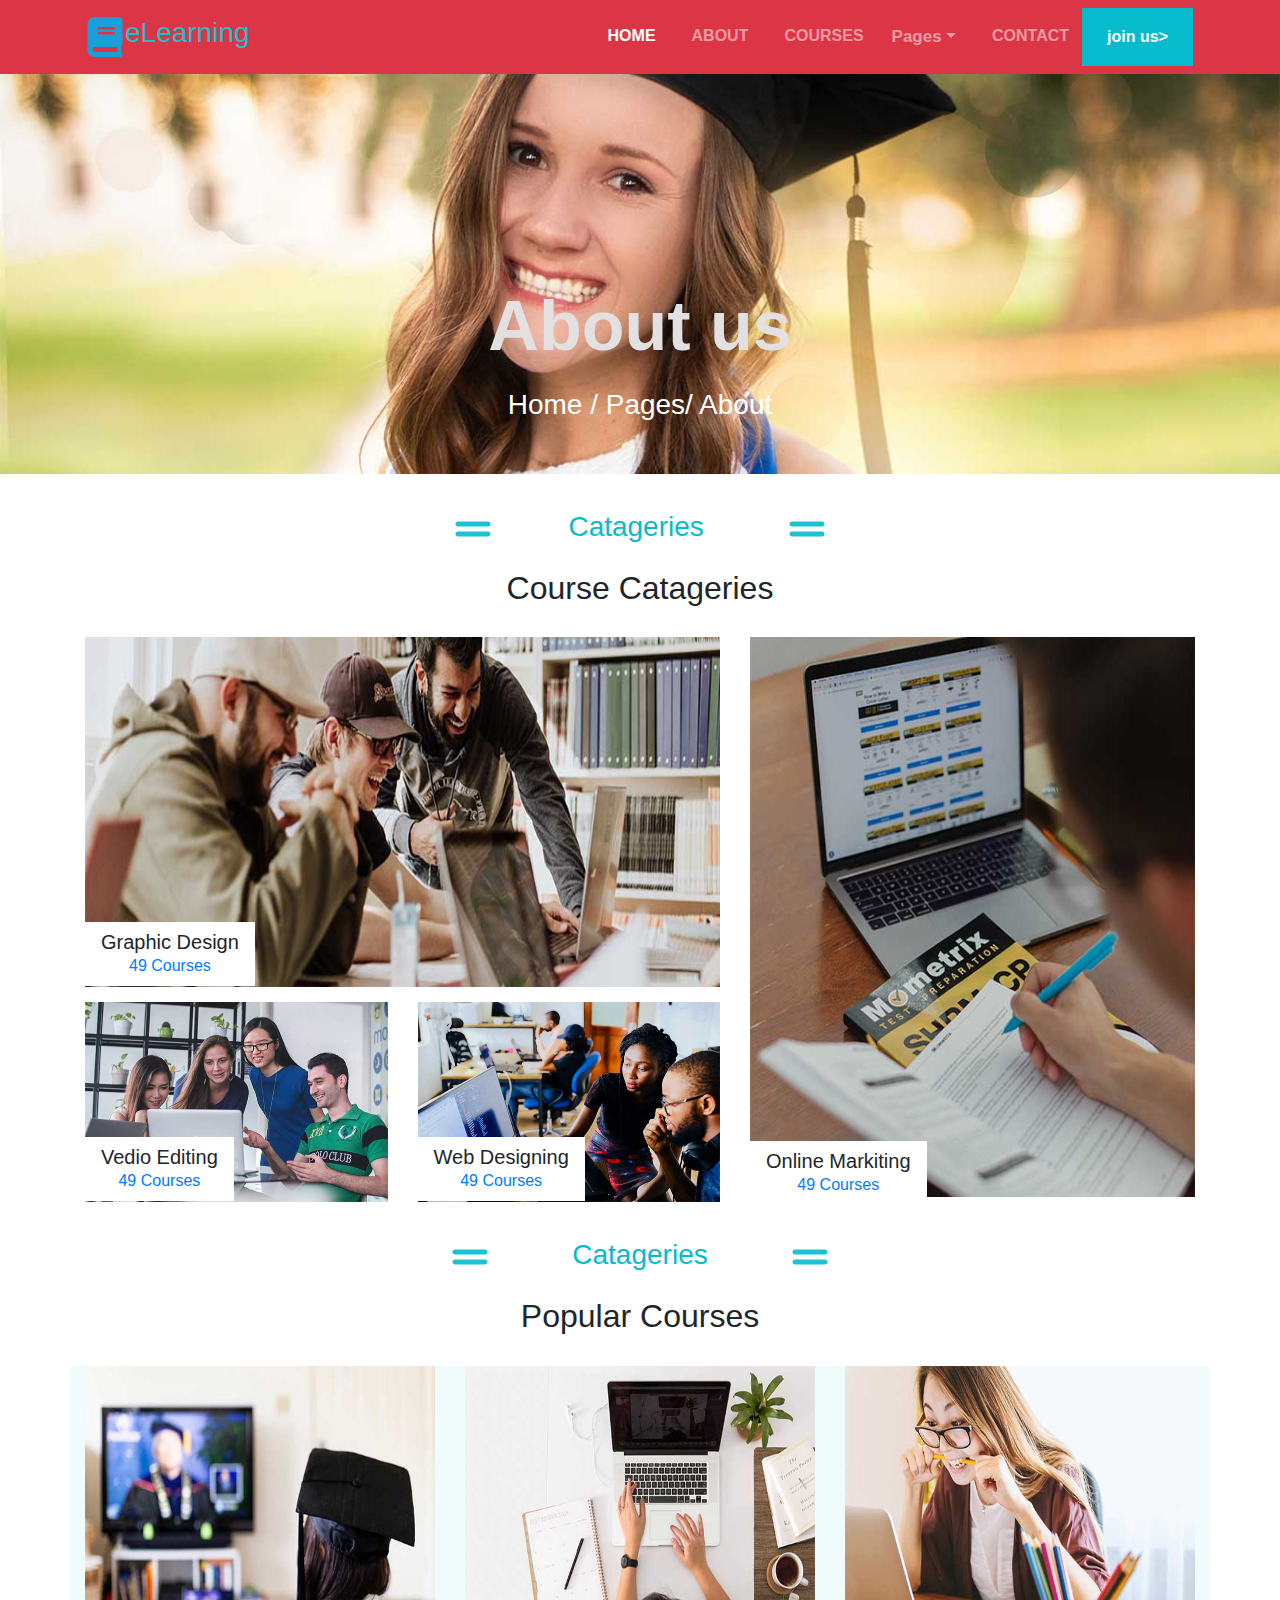
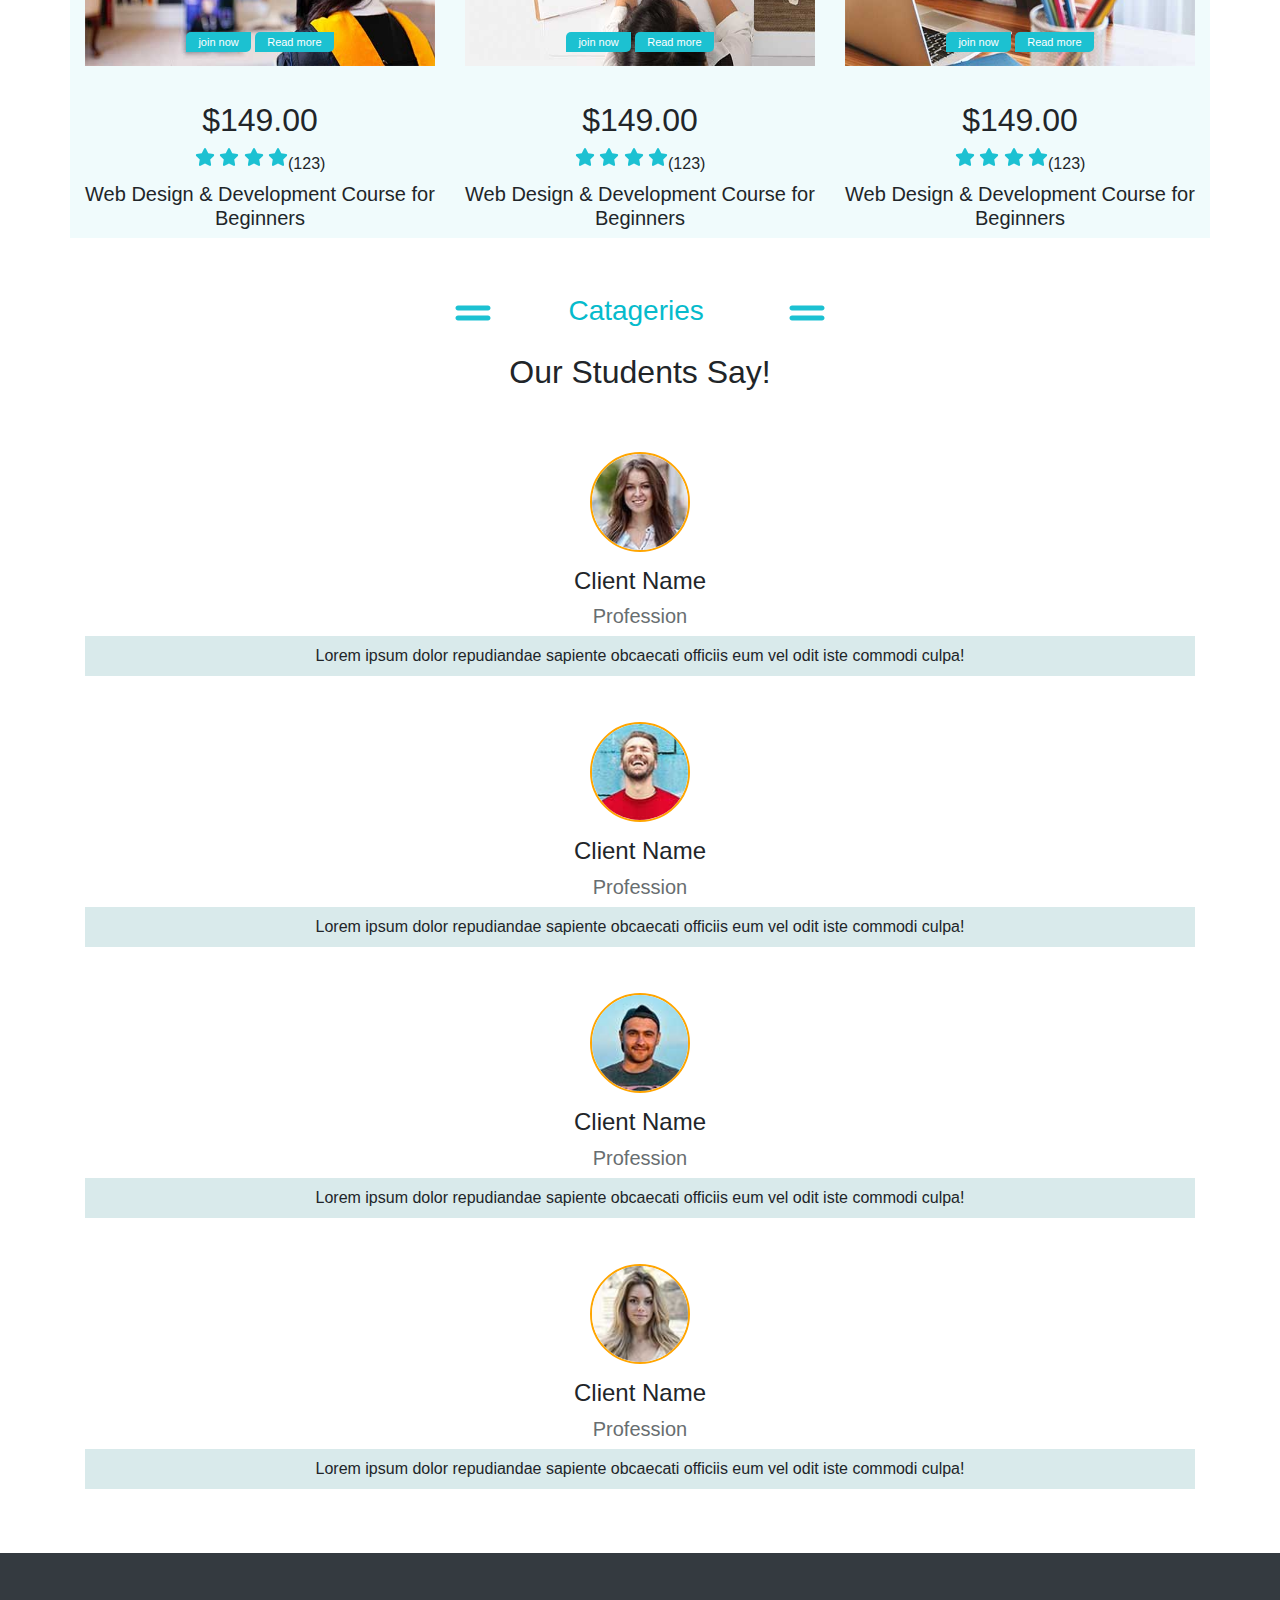
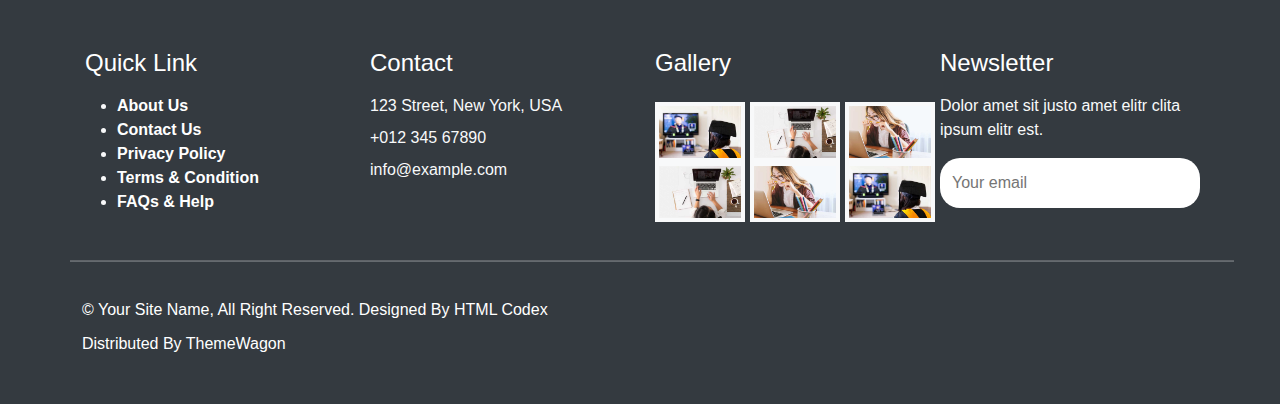
<file: courses.html>
<!DOCTYPE html>
<html lang="en">

<head>
    <meta charset="UTF-8">
    <meta http-equiv="X-UA-Compatible" content="IE=edge">
    <meta name="viewport" content="width=device-width, initial-scale=1.0">
    <title>Document</title>

    <link href="https://cdn.jsdelivr.net/npm/bootstrap@5.0.2/dist/css/bootstrap.min.css" rel="stylesheet" integrity="sha384-EVSTQN3/azprG1Anm3QDgpJLIm9Nao0Yz1ztcQTwFspd3yD65VohhpuuCOmLASjC" crossorigin="anonymous">
    <script src="https://cdn.jsdelivr.net/npm/bootstrap@5.0.2/dist/js/bootstrap.bundle.min.js" integrity="sha384-MrcW6ZMFYlzcLA8Nl+NtUVF0sA7MsXsP1UyJoMp4YLEuNSfAP+JcXn/tWtIaxVXM" crossorigin="anonymous"></script>

    <link rel="stylesheet" href="css/style.css">
    <link rel="stylesheet" href="bootstrap/bootstrap.css">
    <script src="bootstrap/bootstrap.bundle.js"></script>

    <meta charset="utf-8">
    <meta name="viewport" content="width=device-width, initial-scale=1">

    <link href="https://cdnjs.cloudflare.com/ajax/libs/font-awesome/5.10.0/css/all.min.css" rel="stylesheet">

    <!-- Latest compiled and minified CSS -->
    <link rel="stylesheet" href="https://cdn.jsdelivr.net/npm/bootstrap@4.6.1/dist/css/bootstrap.min.css">

    <!-- jQuery library -->
    <script src="https://cdn.jsdelivr.net/npm/jquery@3.6.0/dist/jquery.slim.min.js"></script>

    <!-- Popper JS -->
    <script src="https://cdn.jsdelivr.net/npm/popper.js@1.16.1/dist/umd/popper.min.js"></script>

    <!-- Latest compiled JavaScript -->
    <script src="https://cdn.jsdelivr.net/npm/bootstrap@4.6.1/dist/js/bootstrap.bundle.min.js"></script>
</head>

<body>


    <nav class="navbar navbar-expand-lg navbar-dark bg-danger  navbar-dark  header">
        <div class="container head">
            <a href="#"><img src="icons/book-solid.svg" style="filter: invert(52%) sepia(78%) saturate(539%) hue-rotate(153deg) brightness(88%) contrast(91%);" width="40px" height="40px" alt="">
            </a>
            <h3 style="color: #1CC1D1; ">eLearning</h3>
            <button type="button" class="navbar-toggler" data-toggle="collapse" data-target="#i">
                    <span class="navbar-toggler-icon" style="width: 20px; height: 20px; color: aqua;"></span>
                </button>
            <div class="collapse navbar-collapse text-center new " id="i">
                <ul class="navbar-nav " style="margin-left: 330px; color: #757888;">
                    <li class="nav-item active">
                        <a href="index.html" class="nav-link">HOME</a>
                    </li>
                    <li class="nav-item">
                        <a href="about.html" class="nav-link">ABOUT</a>
                    </li>
                    <li class="nav-item">
                        <a href="courses.html" class="nav-link">COURSES</a>
                    </li>
                    <div class="nav-item dropdown">
                        <a href="#" class="nav-link dropdown-toggle" data-bs-toggle="dropdown" style="font-weight: bold; font-size: 17px; padding-left: 20px;">Pages</a>
                        <div class="dropdown-menu fade-down m-0">
                            <a href="our team.html" class="dropdown-item">Our Team</a>
                            <a href="terminols.html" class="dropdown-item">Testimonial</a>
                            <a href="404 pages.html" class="dropdown-item">404 Page</a>
                        </div>
                    </div>
                    <li class="nav-item">
                        <a href="contact us.html" class="nav-link">CONTACT</a>
                    </li>
                </ul>
                <button id="nq"> <a href="#" style=" color: white; text-decoration: none;">join us></a></button>
            </div>
        </div>
    </nav>



    <div class="container-fluid " style="background-image: url('images/carousel.jpg');background-repeat: no-repeat
    ;width: auto;height: 400px; background-size: cover; background-position: center;">
        <div class="mainn">
            <div class="container">
                <h3 style="font-weight: bold; font-size: 70px; text-align: center; padding-top: 210px; color: rgb(226, 224, 224);">About us</h3>
                <h3 style="font-size: bolder; color: white; margin-top: 20px; text-align: center;">Home / Pages/ About </h3>

            </div>
        </div>
    </div>

    <div class="container uue">
        <h3><img src="icons/grip-lines-solid.svg" style="filter: invert(70%) sepia(28%) saturate(1060%) hue-rotate(136deg) brightness(84%) contrast(104%);" width="190px" height="40px" alt="">Catageries
            <img src="icons/grip-lines-solid.svg" style="filter: invert(70%) sepia(28%) saturate(1060%) hue-rotate(136deg) brightness(84%) contrast(104%);" width="190px" height="40px" alt="">
        </h3>
        <h2 style="margin-bottom: 30px;">Course Catageries</h2>
    </div>

    <div class="container-fluid">
        <div class="container">
            <div class="row">
                <div class="col-md-7 col-sm-12 position-relative">
                    <img src="images/cat-1.jpg" width="100%" height="350px" alt="">

                    <div class="bg-white text-center position-absolute py-2 px-3" style="margin: -65px 0px 40px 0px ;">
                        <h5 class="m-0">Graphic Design</h5>
                        <a href="#" style="text-decoration: none;">49 Courses</a>
                    </div>

                    <div class="row">
                        <div class="col-sm-6" style="margin-top: 15px;">
                            <img src="images/cat-2.jpg" width="100%" height="200px" alt="">

                            <div class="bg-white text-center position-absolute py-2 px-3" style="margin: -65px 0px 40px 0px ;">
                                <h5 class="m-0">Vedio Editing</h5>
                                <a href="#" style="text-decoration: none;">49 Courses</a>
                            </div>

                        </div>
                        <div class="col-sm-6" style="margin-top: 15px;">
                            <img src="images/cat-3.jpg" width="100%" height="200px" alt="">

                            <div class="bg-white text-center position-absolute py-2 px-3" style="margin: -65px 0px 40px 0px ;">
                                <h5 class="m-0">Web Designing</h5>
                                <a href="#" style="text-decoration: none;">49 Courses</a>
                            </div>

                        </div>
                    </div>
                </div>
                <div class="col-md-5  col-sm-12 position-relative">
                    <img src="images/cat-4.jpg" width="100%" height="560px" alt="">

                    <div class="bg-white text-center position-absolute py-2 px-3" style="margin: -56px 0px 40px 0px ;">
                        <h5 class="m-0">Online Markiting</h5>
                        <a href="#" style="text-decoration: none;">49 Courses</a>
                    </div>

                </div>

            </div>
        </div>
    </div>


    <div class="container more">
        <h3>
            <img id="qqp" src="icons/grip-lines-solid.svg" style="filter: invert(70%) sepia(28%) saturate(1060%) hue-rotate(136deg) brightness(84%) contrast(104%);" width="190px" height="40px" alt=""> Catageries
            <img id="qqp" src="icons/grip-lines-solid.svg" style="filter: invert(70%) sepia(28%) saturate(1060%) hue-rotate(136deg) brightness(84%) contrast(104%);" width="190px" height="40px" alt="">

        </h3>
        <h2 style="margin-bottom: 30px;">Popular Courses</h2>
    </div>

    <div class="container-fluid">
        <div class="container third">
            <div class="row">
                <div class="col-md-4 col-sm-12 position-relative thd">
                    <img id="ss" src="images/course-1.jpg" width="350px" height="300px" alt="">
                    <div class="bg-pirmary text-center pisiton-absolute py-2 px-3 " style="margin: -60px 0px 0px 0px; ">
                        <button style="background-color: #1CC1D1;text-align: center; color: white;border-radius: 5px 0px ; font-size: 11px; border: none; padding: 2px 12px;">join now</button>
                        <button style="background-color: #1CC1D1;text-align: center; color: white;border-radius: 5px 0px ; font-size: 11px; border: none; padding: 2px 12px;">Read more</button>
                    </div>
                    <h2>$149.00</h2>
                    <img src="icons/star-solid.svg" style="filter: invert(70%) sepia(28%) saturate(1060%) hue-rotate(136deg) brightness(84%) contrast(104%);" width="20px" height="20px" alt="">
                    <img src="icons/star-solid.svg" style="filter: invert(70%) sepia(28%) saturate(1060%) hue-rotate(136deg) brightness(84%) contrast(104%);" width="20px" height="20px" alt="">
                    <img src="icons/star-solid.svg" style="filter: invert(70%) sepia(28%) saturate(1060%) hue-rotate(136deg) brightness(84%) contrast(104%);" width="20px" height="20px" alt="">
                    <img src="icons/star-solid.svg" style="filter: invert(70%) sepia(28%) saturate(1060%) hue-rotate(136deg) brightness(84%) contrast(104%);" width="20px" height="20px" alt="">(123)
                    <h5>Web Design & Development Course for Beginners</h5>
                </div>

                <div class="col-md-4 col-sm-12 position-relative thd">
                    <img id="ss" src="images/course-2.jpg" width="350px" height="300px" alt="">
                    <div class="bg-pirmary text-center pisiton-absolute py-2 px-3 " style="margin: -60px 0px 0px 0px; ">
                        <button style="background-color: #1CC1D1;text-align: center; color: white;border-radius: 5px 0px ; font-size: 11px; border: none; padding: 2px 12px;">join now</button>
                        <button style="background-color: #1CC1D1;text-align: center; color: white;border-radius: 5px 0px ; font-size: 11px; border: none; padding: 2px 12px;">Read more</button>
                    </div>
                    <h2>$149.00</h2>
                    <img src="icons/star-solid.svg" style="filter: invert(70%) sepia(28%) saturate(1060%) hue-rotate(136deg) brightness(84%) contrast(104%);" width="20px" height="20px" alt="">
                    <img src="icons/star-solid.svg" style="filter: invert(70%) sepia(28%) saturate(1060%) hue-rotate(136deg) brightness(84%) contrast(104%);" width="20px" height="20px" alt="">
                    <img src="icons/star-solid.svg" style="filter: invert(70%) sepia(28%) saturate(1060%) hue-rotate(136deg) brightness(84%) contrast(104%);" width="20px" height="20px" alt="">
                    <img src="icons/star-solid.svg" style="filter: invert(70%) sepia(28%) saturate(1060%) hue-rotate(136deg) brightness(84%) contrast(104%);" width="20px" height="20px" alt="">(123)
                    <h5>Web Design & Development Course for Beginners</h5>
                </div>

                <div class="col-md-4 col-sm-12 position-relative  thd">
                    <img id="ss" src="images/course-3.jpg" width="350px" height="300px" alt="">
                    <div class="bg-pirmary text-center pisiton-absolute py-2 px-3 " style="margin: -60px 0px 0px 0px; ">
                        <button style="background-color: #1CC1D1;text-align: center; color: white;border-radius: 5px 0px ; font-size: 11px; border: none; padding: 2px 12px;">join now</button>
                        <button style="background-color: #1CC1D1;text-align: center; color: white;border-radius: 5px 0px ; font-size: 11px; border: none; padding: 2px 12px;">Read more</button>
                    </div>
                    <h2>$149.00</h2>
                    <img src="icons/star-solid.svg" style="filter: invert(70%) sepia(28%) saturate(1060%) hue-rotate(136deg) brightness(84%) contrast(104%);" width="20px" height="20px" alt="">
                    <img src="icons/star-solid.svg" style="filter: invert(70%) sepia(28%) saturate(1060%) hue-rotate(136deg) brightness(84%) contrast(104%);" width="20px" height="20px" alt="">
                    <img src="icons/star-solid.svg" style="filter: invert(70%) sepia(28%) saturate(1060%) hue-rotate(136deg) brightness(84%) contrast(104%);" width="20px" height="20px" alt="">
                    <img src="icons/star-solid.svg" style="filter: invert(70%) sepia(28%) saturate(1060%) hue-rotate(136deg) brightness(84%) contrast(104%);" width="20px" height="20px" alt="">(123)
                    <h5>Web Design & Development Course for Beginners</h5>
                </div>
            </div>
        </div>
    </div>

    <div class="container ytty">
        <h3><img src="icons/grip-lines-solid.svg" style="filter: invert(70%) sepia(28%) saturate(1060%) hue-rotate(136deg) brightness(84%) contrast(104%);" width="190px" height="40px" alt="">Catageries
            <img src="icons/grip-lines-solid.svg" style="filter: invert(70%) sepia(28%) saturate(1060%) hue-rotate(136deg) brightness(84%) contrast(104%);" width="190px" height="40px" alt="">
        </h3>
        <h2 style="margin-bottom: 30px;">Our Students Say!</h2>
    </div>

    <div class="container-fluid">
        <div class="container happy">
            <div class="row">
                <div class="col-lg-12 happ">
                    <img src="images/testimonial-1.jpg" width="200px" height="200px" alt="">
                    <h4>Client Name</h4>
                    <h5>Profession</h5>
                    <p>Lorem ipsum dolor repudiandae sapiente obcaecati officiis eum vel odit iste commodi culpa!</p>
                </div>

                <div class="col-lg-12 happ">
                    <img src="images/testimonial-2.jpg" width="200px" height="200px" alt="">
                    <h4>Client Name</h4>
                    <h5>Profession</h5>
                    <p>Lorem ipsum dolor repudiandae sapiente obcaecati officiis eum vel odit iste commodi culpa!</p>
                </div>

                <div class="col-lg-12 happ">
                    <img src="images/testimonial-3.jpg" width="200px" height="200px" alt="">
                    <h4>Client Name</h4>
                    <h5>Profession</h5>
                    <p>Lorem ipsum dolor repudiandae sapiente obcaecati officiis eum vel odit iste commodi culpa!</p>
                </div>

                <div class="col-lg-12 happ">
                    <img src="images/testimonial-4.jpg" width="200px" height="200px" alt="">
                    <h4>Client Name</h4>
                    <h5>Profession</h5>
                    <p>Lorem ipsum dolor repudiandae sapiente obcaecati officiis eum vel odit iste commodi culpa!</p>
                </div>
            </div>
        </div>
    </div>
    <div class="container-fluid bg-dark text-light  pt-5 mt-5 footer">
        <div class="container py-5">
            <div class="row">
                <div class="col-lg-3 col-md-6">
                    <h4 class="text-white mb-3">Quick Link</h4>
                    <ul>
                        <li> <a href="#">About Us</a>
                        </li>
                        <li> <a href="#">Contact Us</a></li>
                        <li> <a href="#">Privacy Policy</a></li>
                        <li> <a href="#">Terms & Condition</a></li>
                        <li> <a href="#">FAQs & Help</a></li>
                    </ul>
                </div>

                <div class="col-lg-3 col-md-6">
                    <h4 class="text-white mb-3">Contact</h4>
                    <p class="mb-2">123 Street, New York, USA</p>
                    <p class="mb-2">+012 345 67890</p>
                    <p class="mb-2">
                        </i>info@example.com</p>
                </div>

                <div class="col-lg-3 col-md-6">
                    <h4 class="text-white mb-3">Gallery</h4>
                    <div class="row pt-2">
                        <div class="col-4">
                            <img class=" rrr bg-light p-1" width="90px" height="60px" src="images/course-1.jpg" alt="">
                        </div>
                        <div class="col-4">
                            <img class=" rrr bg-light p-1" width="90px" height="60px" src="images/course-2.jpg" alt="">
                        </div>
                        <div class="col-4">
                            <img class=" rrr bg-light p-1" width="90px" height="60px" src="images/course-3.jpg" alt="">
                        </div>
                        <div class="col-4">
                            <img class=" rrr bg-light p-1" width="90px" height="60px" src="images/course-2.jpg" alt="">
                        </div>
                        <div class="col-4">
                            <img class=" rrr bg-light p-1" width="90px" height="60px" src="images/course-3.jpg" alt="">
                        </div>
                        <div class="col-4">
                            <img class="rrr bg-light p-1" width="90px" height="60px" src="images/course-1.jpg" alt="">
                        </div>
                    </div>
                </div>

                <div class="col-lg-3 col-md-6 hgh">
                    <h4 class="text-white mb-3">Newsletter</h4>
                    <p>Dolor amet sit justo amet elitr clita ipsum elitr est.</p>
                    <div class="position-relative mx-auto" style="max-width: 400px;">
                        <input class="" type="text" placeholder="Your email">

                    </div>
                </div>

                <hr style="margin-top: 30px;">
                <a href="#" style="text-decoration: none; color: white; margin-top: 20px;">© Your Site Name, All Right Reserved. Designed By HTML Codex</a>
                <a href="#" style="text-decoration: none; color: white; margin-top: 10px;">Distributed By ThemeWagon</a>
            </div>
        </div>


</body>

</html>
</file>
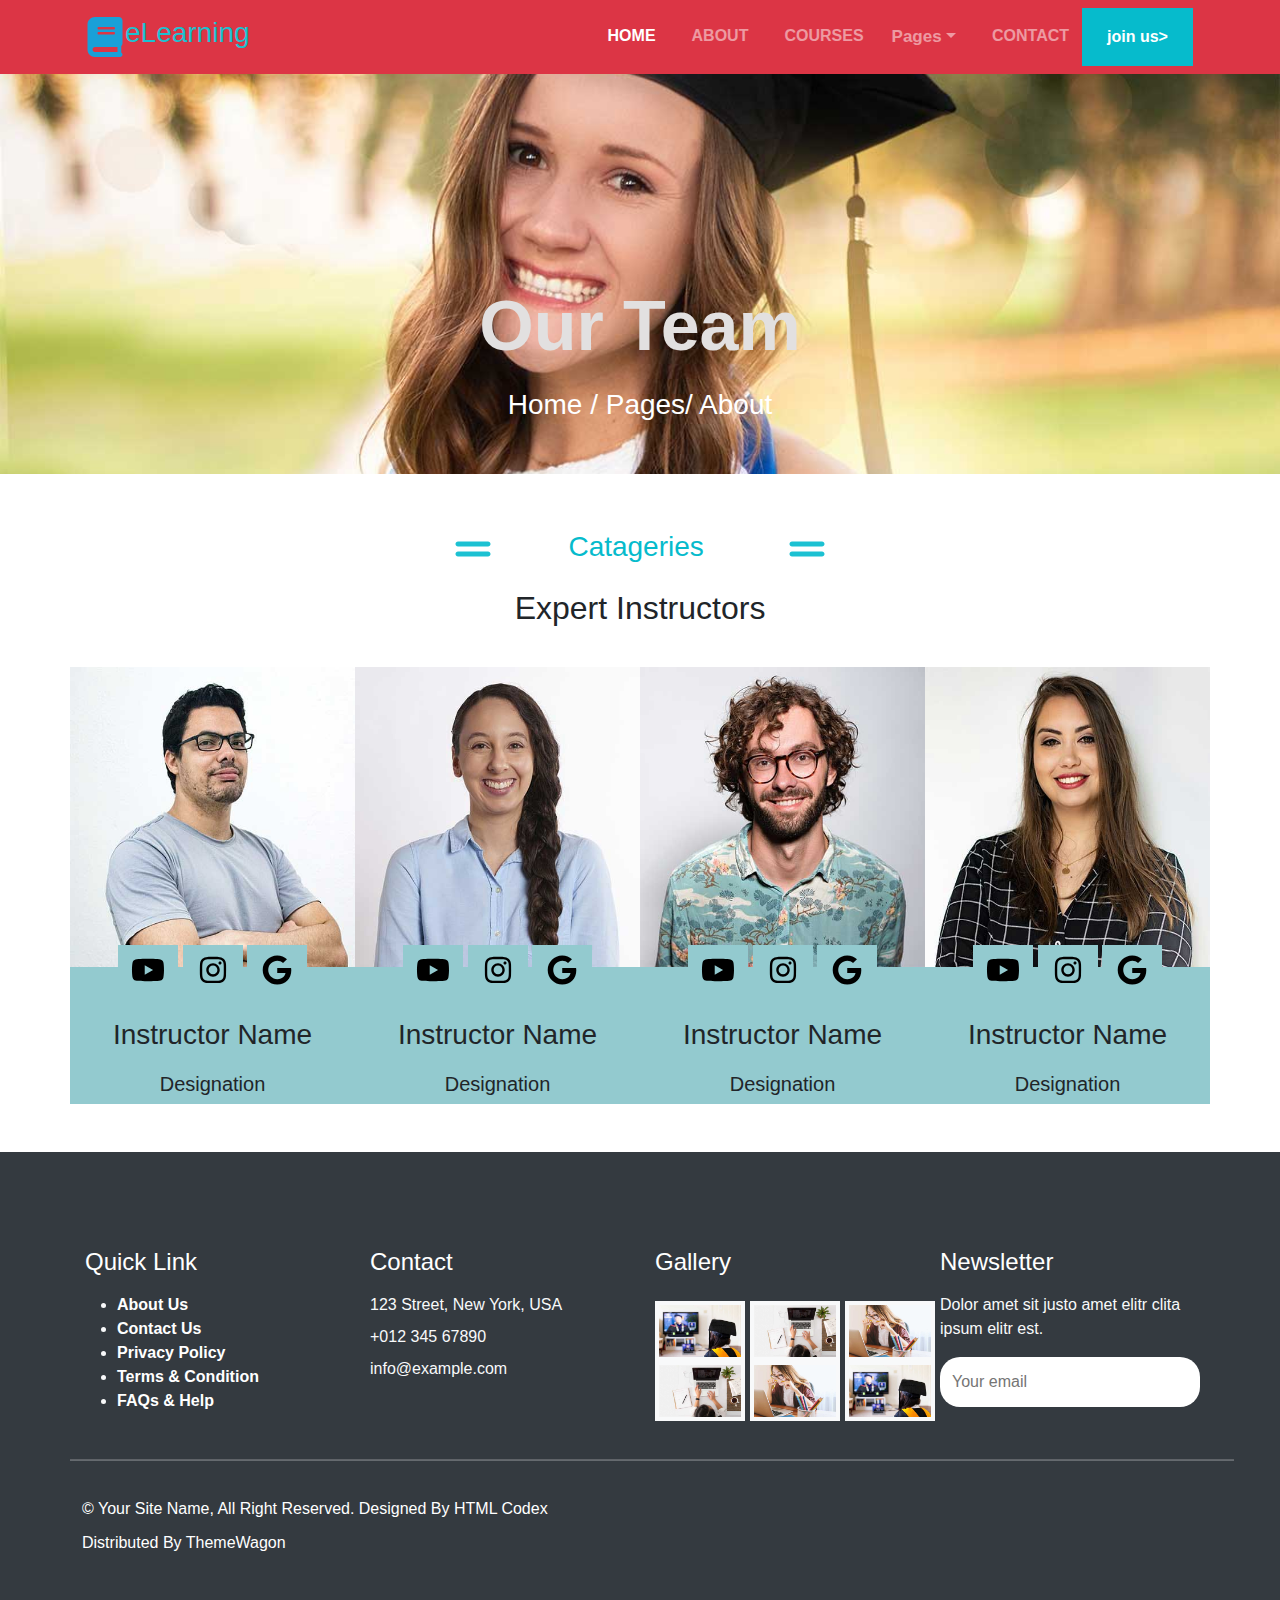
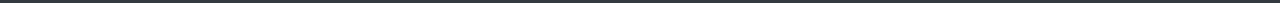
<file: our team.html>
<!DOCTYPE html>
<html lang="en">

<head>
    <meta charset="UTF-8">
    <meta http-equiv="X-UA-Compatible" content="IE=edge">
    <meta name="viewport" content="width=device-width, initial-scale=1.0">
    <title>Document</title>

    <link rel="stylesheet" href="css/style.css">
    <link rel="stylesheet" href="bootstrap/bootstrap.css">
    <script src="bootstrap/bootstrap.bundle.js"></script>

    <meta charset="utf-8">
    <meta name="viewport" content="width=device-width, initial-scale=1">

    <link href="https://cdnjs.cloudflare.com/ajax/libs/font-awesome/5.10.0/css/all.min.css" rel="stylesheet">

    <!-- Latest compiled and minified CSS -->
    <link rel="stylesheet" href="https://cdn.jsdelivr.net/npm/bootstrap@4.6.1/dist/css/bootstrap.min.css">

    <!-- jQuery library -->
    <script src="https://cdn.jsdelivr.net/npm/jquery@3.6.0/dist/jquery.slim.min.js"></script>

    <!-- Popper JS -->
    <script src="https://cdn.jsdelivr.net/npm/popper.js@1.16.1/dist/umd/popper.min.js"></script>

    <!-- Latest compiled JavaScript -->
    <script src="https://cdn.jsdelivr.net/npm/bootstrap@4.6.1/dist/js/bootstrap.bundle.min.js"></script>
</head>

<body>


    <nav class="navbar navbar-expand-lg navbar-dark bg-danger  navbar-dark  header">
        <div class="container head">
            <a href="#"><img src="icons/book-solid.svg" style="filter: invert(52%) sepia(78%) saturate(539%) hue-rotate(153deg) brightness(88%) contrast(91%);" width="40px" height="40px" alt="">
            </a>
            <h3 style="color: #1CC1D1; ">eLearning</h3>
            <button type="button" class="navbar-toggler" data-toggle="collapse" data-target="#i">
                    <span class="navbar-toggler-icon" style="width: 20px; height: 20px; color: aqua;"></span>
                </button>
            <div class="collapse navbar-collapse text-center new " id="i">
                <ul class="navbar-nav " style="margin-left: 330px; color: #757888;">
                    <li class="nav-item active">
                        <a href="index.html" class="nav-link">HOME</a>
                    </li>
                    <li class="nav-item">
                        <a href="about.html" class="nav-link">ABOUT</a>
                    </li>
                    <li class="nav-item">
                        <a href="courses.html" class="nav-link">COURSES</a>
                    </li>
                    <div class="nav-item dropdown">
                        <a href="#" class="nav-link dropdown-toggle" data-bs-toggle="dropdown" style="font-weight: bold; font-size: 17px; padding-left: 20px;">Pages</a>
                        <div class="dropdown-menu fade-down m-0">
                            <a href="our team.html" class="dropdown-item">Our Team</a>
                            <a href="terminols.html" class="dropdown-item">Testimonial</a>
                            <a href="404 pages.html" class="dropdown-item">404 Page</a>
                        </div>
                    </div>
                    <li class="nav-item">
                        <a href="contact us.html" class="nav-link">CONTACT</a>
                    </li>
                </ul>
                <button id="nq"> <a href="#" style=" color: white; text-decoration: none;">join us></a></button>
            </div>
        </div>
    </nav>



    <div class="container-fluid " style="background-image: url('images/carousel.jpg');background-repeat: no-repeat
    ;width: auto;height: 400px; background-size: cover; background-position: center;">
        <div class="mainn">
            <div class="container">
                <h3 style="font-weight: bold; font-size: 70px; text-align: center; padding-top: 210px; color: rgb(226, 224, 224);">Our Team</h3>
                <h3 style="font-size: bolder; color: white; margin-top: 20px; text-align: center;">Home / Pages/ About </h3>

            </div>
        </div>
    </div>

    <div class="container last">
        <h3><img id="qqp" src="icons/grip-lines-solid.svg" style="filter: invert(70%) sepia(28%) saturate(1060%) hue-rotate(136deg) brightness(84%) contrast(104%);" width="190px" height="40px" alt="">Catageries
            <img id="qqp" src="icons/grip-lines-solid.svg" style="filter: invert(70%) sepia(28%) saturate(1060%) hue-rotate(136deg) brightness(84%) contrast(104%);" width="190px" height="40px" alt="">
        </h3>
        <h2 style="margin-bottom: 30px;">Expert Instructors</h2>
    </div>

    <div class="container-fluid">
        <div class="container mists">
            <div class="row">
                <div class="col-md-3 col-sm-12 position-relative mist" style="margin-top: 10px;">
                    <img id="mm" src="images/team-1.jpg" width="285px" height="300px" style="margin-left: -15px;" alt="">
                    <div class="bg-pirmary text-center pisiton-absolute py-2 px-3 " style="margin: -30px 0px 0px 0px; ">
                        <img id="aaa" src="icons/youtube-brands.svg" style=" padding: 10px; background-color:  #93cacf;" width="60px" height="50px" alt="">
                        <img id="aaa" src="icons/instagram-brands (1).svg" style=" padding: 10px;  background-color:  #93cacf;" width="60px" height="50px" alt="">
                        <img id="aaa" src="icons/google-brands (1).svg" style="  padding: 10px; background-color:  #93cacf;" width="60px" height="50px" alt="">
                    </div>
                    <h3>Instructor Name</h3>
                    <h5>Designation</h5>
                </div>

                <div class="col-md-3 col-sm-12 position-relative mist" style="margin-top: 10px;">
                    <img id="mm" src="images/team-2.jpg" width="285px" height="300px" style="margin-left: -15px;" alt="">
                    <div class="bg-pirmary text-center pisiton-absolute py-2 px-3 " style="margin: -30px 0px 0px 0px; ">
                        <img id="aaa" src="icons/youtube-brands.svg" style=" padding: 10px; background-color:  #93cacf;" width="60px" height="50px" alt="">
                        <img id="aaa" src="icons/instagram-brands (1).svg" style=" padding: 10px;  background-color:  #93cacf;" width="60px" height="50px" alt="">
                        <img id="aaa" src="icons/google-brands (1).svg" style="  padding: 10px; background-color:  #93cacf;" width="60px" height="50px" alt="">
                    </div>
                    <h3>Instructor Name</h3>
                    <h5>Designation</h5>
                </div>

                <div class="col-md-3 col-sm-12 position-relative mist" style="margin-top: 10px;">
                    <img id="mm" src="images/team-3.jpg" width="285px" height="300px" style="margin-left: -15px;" alt="">
                    <div class="bg-pirmary text-center pisiton-absolute py-2 px-3 " style="margin: -30px 0px 0px 0px; ">
                        <img id="aaa" src="icons/youtube-brands.svg" style=" padding: 10px; background-color:  #93cacf;" width="60px" height="50px" alt="">
                        <img id="aaa" src="icons/instagram-brands (1).svg" style=" padding: 10px;  background-color:  #93cacf;" width="60px" height="50px" alt="">
                        <img id="aaa" src="icons/google-brands (1).svg" style="  padding: 10px; background-color:  #93cacf;" width="60px" height="50px" alt="">
                    </div>
                    <h3>Instructor Name</h3>
                    <h5>Designation</h5>
                </div>

                <div class="col-md-3 col-sm-12 position-relative mist" style="margin-top: 10px;">
                    <img id="mm" src="images/team-4.jpg" width="285px" height="300px" style="margin-left: -15px;" alt="">
                    <div class="bg-pirmary text-center pisiton-absolute py-2 px-3 " style="margin: -30px 0px 0px 0px; ">
                        <img id="aaa" src="icons/youtube-brands.svg" style=" padding: 10px; background-color:  #93cacf;" width="60px" height="50px" alt="">
                        <img id="aaa" src="icons/instagram-brands (1).svg" style=" padding: 10px;  background-color:  #93cacf;" width="60px" height="50px" alt="">
                        <img id="aaa" src="icons/google-brands (1).svg" style="  padding: 10px; background-color:  #93cacf;" width="60px" height="50px" alt="">
                    </div>
                    <h3>Instructor Name</h3>
                    <h5>Designation</h5>
                </div>
            </div>
        </div>
    </div>
    <div class="container-fluid bg-dark text-light  pt-5 mt-5 footer">
        <div class="container py-5">
            <div class="row">
                <div class="col-lg-3 col-md-6">
                    <h4 class="text-white mb-3">Quick Link</h4>
                    <ul>
                        <li> <a href="#">About Us</a>
                        </li>
                        <li> <a href="#">Contact Us</a></li>
                        <li> <a href="#">Privacy Policy</a></li>
                        <li> <a href="#">Terms & Condition</a></li>
                        <li> <a href="#">FAQs & Help</a></li>
                    </ul>
                </div>

                <div class="col-lg-3 col-md-6">
                    <h4 class="text-white mb-3">Contact</h4>
                    <p class="mb-2">123 Street, New York, USA</p>
                    <p class="mb-2">+012 345 67890</p>
                    <p class="mb-2">
                        </i>info@example.com</p>
                </div>

                <div class="col-lg-3 col-md-6">
                    <h4 class="text-white mb-3">Gallery</h4>
                    <div class="row pt-2">
                        <div class="col-4">
                            <img class=" rrr bg-light p-1" width="90px" height="60px" src="images/course-1.jpg" alt="">
                        </div>
                        <div class="col-4">
                            <img class=" rrr bg-light p-1" width="90px" height="60px" src="images/course-2.jpg" alt="">
                        </div>
                        <div class="col-4">
                            <img class=" rrr bg-light p-1" width="90px" height="60px" src="images/course-3.jpg" alt="">
                        </div>
                        <div class="col-4">
                            <img class=" rrr bg-light p-1" width="90px" height="60px" src="images/course-2.jpg" alt="">
                        </div>
                        <div class="col-4">
                            <img class=" rrr bg-light p-1" width="90px" height="60px" src="images/course-3.jpg" alt="">
                        </div>
                        <div class="col-4">
                            <img class="rrr bg-light p-1" width="90px" height="60px" src="images/course-1.jpg" alt="">
                        </div>
                    </div>
                </div>

                <div class="col-lg-3 col-md-6 hgh">
                    <h4 class="text-white mb-3">Newsletter</h4>
                    <p>Dolor amet sit justo amet elitr clita ipsum elitr est.</p>
                    <div class="position-relative mx-auto" style="max-width: 400px;">
                        <input class="" type="text" placeholder="Your email">

                    </div>
                </div>

                <hr style="margin-top: 30px;">
                <a href="#" style="text-decoration: none; color: white; margin-top: 20px;">© Your Site Name, All Right Reserved. Designed By HTML Codex</a>
                <a href="#" style="text-decoration: none; color: white; margin-top: 10px;">Distributed By ThemeWagon</a>
            </div>
        </div>


</body>

</html>
</file>
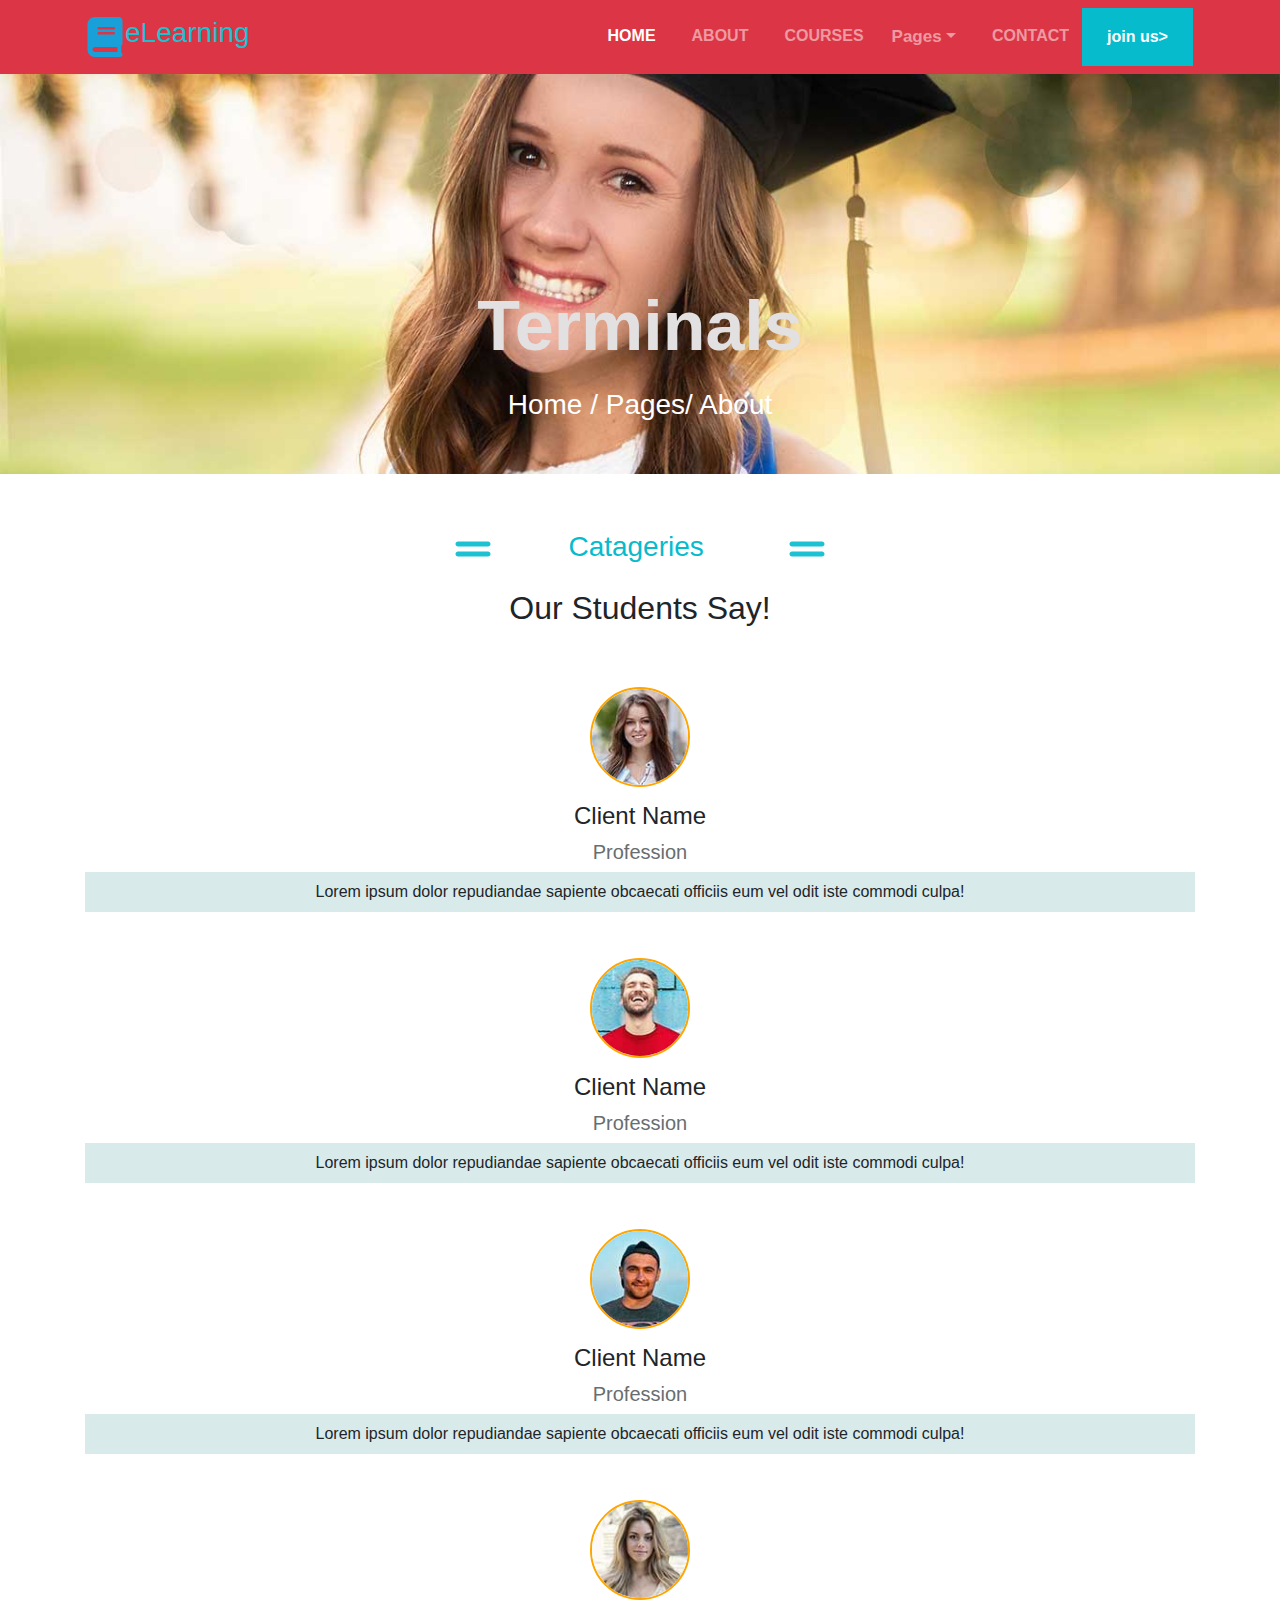
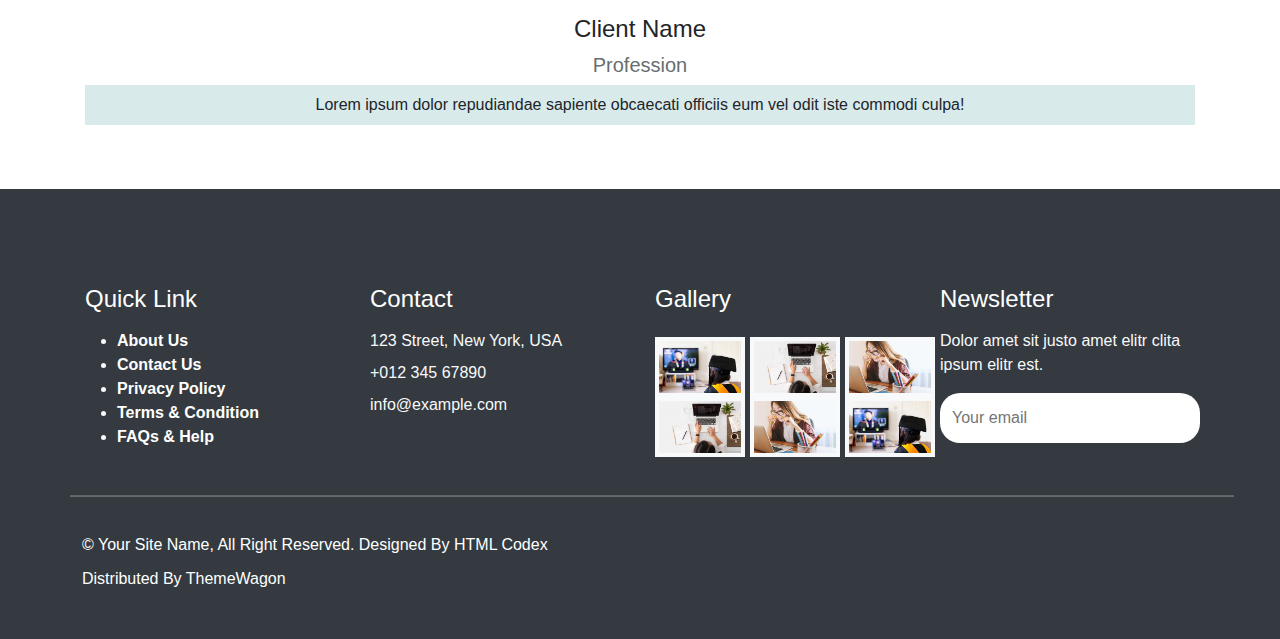
<file: terminols.html>
<!DOCTYPE html>
<html lang="en">

<head>
    <meta charset="UTF-8">
    <meta http-equiv="X-UA-Compatible" content="IE=edge">
    <meta name="viewport" content="width=device-width, initial-scale=1.0">
    <title>Document</title>

    <link rel="stylesheet" href="css/style.css">
    <link rel="stylesheet" href="bootstrap/bootstrap.css">
    <script src="bootstrap/bootstrap.bundle.js"></script>

    <meta charset="utf-8">
    <meta name="viewport" content="width=device-width, initial-scale=1">

    <link href="https://cdnjs.cloudflare.com/ajax/libs/font-awesome/5.10.0/css/all.min.css" rel="stylesheet">

    <!-- Latest compiled and minified CSS -->
    <link rel="stylesheet" href="https://cdn.jsdelivr.net/npm/bootstrap@4.6.1/dist/css/bootstrap.min.css">

    <!-- jQuery library -->
    <script src="https://cdn.jsdelivr.net/npm/jquery@3.6.0/dist/jquery.slim.min.js"></script>

    <!-- Popper JS -->
    <script src="https://cdn.jsdelivr.net/npm/popper.js@1.16.1/dist/umd/popper.min.js"></script>

    <!-- Latest compiled JavaScript -->
    <script src="https://cdn.jsdelivr.net/npm/bootstrap@4.6.1/dist/js/bootstrap.bundle.min.js"></script>
</head>

<body>


    <nav class="navbar navbar-expand-lg navbar-dark bg-danger  navbar-dark  header">
        <div class="container head">
            <a href="#"><img src="icons/book-solid.svg" style="filter: invert(52%) sepia(78%) saturate(539%) hue-rotate(153deg) brightness(88%) contrast(91%);" width="40px" height="40px" alt="">
            </a>
            <h3 style="color: #1CC1D1; ">eLearning</h3>
            <button type="button" class="navbar-toggler" data-toggle="collapse" data-target="#i">
                    <span class="navbar-toggler-icon" style="width: 20px; height: 20px; color: aqua;"></span>
                </button>
            <div class="collapse navbar-collapse text-center new " id="i">
                <ul class="navbar-nav " style="margin-left: 330px; color: #757888;">
                    <li class="nav-item active">
                        <a href="index.html" class="nav-link">HOME</a>
                    </li>
                    <li class="nav-item">
                        <a href="about.html" class="nav-link">ABOUT</a>
                    </li>
                    <li class="nav-item">
                        <a href="courses.html" class="nav-link">COURSES</a>
                    </li>
                    <div class="nav-item dropdown">
                        <a href="#" class="nav-link dropdown-toggle" data-bs-toggle="dropdown" style="font-weight: bold; font-size: 17px; padding-left: 20px;">Pages</a>
                        <div class="dropdown-menu fade-down m-0">
                            <a href="our team.html" class="dropdown-item">Our Team</a>
                            <a href="terminols.html" class="dropdown-item">Testimonial</a>
                            <a href="404 pages.html" class="dropdown-item">404 Page</a>
                        </div>
                    </div>
                    <li class="nav-item">
                        <a href="contact%20us.html" class="nav-link">CONTACT</a>
                    </li>
                </ul>
                <button id="nq"> <a href="#" style=" color: white; text-decoration: none;">join us></a></button>
            </div>
        </div>
    </nav>



    <div class="container-fluid " style="background-image: url('images/carousel.jpg');background-repeat: no-repeat
    ;width: auto;height: 400px; background-size: cover; background-position: center;">
        <div class="mainn">
            <div class="container">
                <h3 style="font-weight: bold; font-size: 70px; text-align: center; padding-top: 210px; color: rgb(226, 224, 224);">Terminals</h3>
                <h3 style="font-size: bolder; color: white; margin-top: 20px; text-align: center;">Home / Pages/ About </h3>


            </div>
        </div>
    </div>
    <div class="container ytty">
        <h3><img src="icons/grip-lines-solid.svg" style="filter: invert(70%) sepia(28%) saturate(1060%) hue-rotate(136deg) brightness(84%) contrast(104%);" width="190px" height="40px" alt="">Catageries
            <img src="icons/grip-lines-solid.svg" style="filter: invert(70%) sepia(28%) saturate(1060%) hue-rotate(136deg) brightness(84%) contrast(104%);" width="190px" height="40px" alt="">
        </h3>
        <h2 style="margin-bottom: 30px;">Our Students Say!</h2>
    </div>

    <div class="container-fluid">
        <div class="container happy">
            <div class="row">
                <div class="col-lg-12 happ">
                    <img src="images/testimonial-1.jpg" width="200px" height="200px" alt="">
                    <h4>Client Name</h4>
                    <h5>Profession</h5>
                    <p>Lorem ipsum dolor repudiandae sapiente obcaecati officiis eum vel odit iste commodi culpa!</p>
                </div>

                <div class="col-lg-12 happ">
                    <img src="images/testimonial-2.jpg" width="200px" height="200px" alt="">
                    <h4>Client Name</h4>
                    <h5>Profession</h5>
                    <p>Lorem ipsum dolor repudiandae sapiente obcaecati officiis eum vel odit iste commodi culpa!</p>
                </div>

                <div class="col-lg-12 happ">
                    <img src="images/testimonial-3.jpg" width="200px" height="200px" alt="">
                    <h4>Client Name</h4>
                    <h5>Profession</h5>
                    <p>Lorem ipsum dolor repudiandae sapiente obcaecati officiis eum vel odit iste commodi culpa!</p>
                </div>

                <div class="col-lg-12 happ">
                    <img src="images/testimonial-4.jpg" width="200px" height="200px" alt="">
                    <h4>Client Name</h4>
                    <h5>Profession</h5>
                    <p>Lorem ipsum dolor repudiandae sapiente obcaecati officiis eum vel odit iste commodi culpa!</p>
                </div>
            </div>
        </div>
    </div>

    <div class="container-fluid bg-dark text-light  pt-5 mt-5 footer">
        <div class="container py-5">
            <div class="row">
                <div class="col-lg-3 col-md-6">
                    <h4 class="text-white mb-3">Quick Link</h4>
                    <ul>
                        <li> <a href="#">About Us</a>
                        </li>
                        <li> <a href="#">Contact Us</a></li>
                        <li> <a href="#">Privacy Policy</a></li>
                        <li> <a href="#">Terms & Condition</a></li>
                        <li> <a href="#">FAQs & Help</a></li>
                    </ul>
                </div>

                <div class="col-lg-3 col-md-6">
                    <h4 class="text-white mb-3">Contact</h4>
                    <p class="mb-2">123 Street, New York, USA</p>
                    <p class="mb-2">+012 345 67890</p>
                    <p class="mb-2">
                        </i>info@example.com</p>
                </div>

                <div class="col-lg-3 col-md-6">
                    <h4 class="text-white mb-3">Gallery</h4>
                    <div class="row pt-2">
                        <div class="col-4">
                            <img class=" rrr bg-light p-1" width="90px" height="60px" src="images/course-1.jpg" alt="">
                        </div>
                        <div class="col-4">
                            <img class=" rrr bg-light p-1" width="90px" height="60px" src="images/course-2.jpg" alt="">
                        </div>
                        <div class="col-4">
                            <img class=" rrr bg-light p-1" width="90px" height="60px" src="images/course-3.jpg" alt="">
                        </div>
                        <div class="col-4">
                            <img class=" rrr bg-light p-1" width="90px" height="60px" src="images/course-2.jpg" alt="">
                        </div>
                        <div class="col-4">
                            <img class=" rrr bg-light p-1" width="90px" height="60px" src="images/course-3.jpg" alt="">
                        </div>
                        <div class="col-4">
                            <img class="rrr bg-light p-1" width="90px" height="60px" src="images/course-1.jpg" alt="">
                        </div>
                    </div>
                </div>

                <div class="col-lg-3 col-md-6 hgh">
                    <h4 class="text-white mb-3">Newsletter</h4>
                    <p>Dolor amet sit justo amet elitr clita ipsum elitr est.</p>
                    <div class="position-relative mx-auto" style="max-width: 400px;">
                        <input class="" type="text" placeholder="Your email">

                    </div>
                </div>

                <hr style="margin-top: 30px;">
                <a href="#" style="text-decoration: none; color: white; margin-top: 20px;">© Your Site Name, All Right Reserved. Designed By HTML Codex</a>
                <a href="#" style="text-decoration: none; color: white; margin-top: 10px;">Distributed By ThemeWagon</a>
            </div>
        </div>


</body>

</html>
</file>
<file: css/style.css>
* {
    padding: 0px;
    margin: 0px;
}

.header {
    background-color: white;
}

.new ul li {
    padding-left: 20px;
    font-weight: bold;
}

.new button {
    padding-left: 25px;
    padding-right: 25px;
    padding-top: 17px;
    padding-bottom: 17px;
    margin-left: 5px;
    align-items: center;
    border: none;
    font-weight: bold;
    background-color: #06BBCC;
}

.mainn h4 {
    color: #06BBCC;
    margin-bottom: -190px;
}

.mainn h2 {
    margin-top: 10px;
    color: #DC3545;
    font-weight: bold;
}

.mainn p {
    color: #DC3545;
    margin-top: 20px;
}

.mainn #n {
    padding: 18px 33px;
    margin-left: 30px;
    border: none;
}

.mainn #m {
    padding: 18px 39px;
    margin-left: 30px;
    border: none;
}

.mai h4 {
    color: #06BBCC;
}

.mai h2 {
    margin-top: 10px;
    color: white;
    font-weight: bold;
}

.mai p {
    color: white;
    margin-top: 20px;
}

.mai #n {
    padding: 18px 33px;
    margin-left: 30px;
    border: none;
}

.mai #m {
    padding: 18px 39px;
    margin-left: 30px;
    border: none;
}

.inner .no1 {
    background-color: #F0FBFC;
    padding: 27px 10px;
    margin-left: px;
    margin-top: 40px;
    border-radius: 10px;
}

.inner .no1:hover {
    background-color: #60d9e4;
}

.inner .no1 img {
    margin-left: 85px;
    margin-bottom: 30px;
    color: #06BBCC;
}

.inner .no1 h4 {
    margin-bottom: 15px;
    text-align: center;
}

.inner .no1 p {
    text-align: center;
}

.most .snd {
    margin-top: 70px;
}

.snd h4 {
    color: #06BBCC;
    font-size: 30px;
}

.snd h2 {
    font-weight: bold;
    margin-top: 15px;
    font-size: 45px;
    margin-bottom: 15px;
}

.snd p {
    margin-top: 25px;
    font-size: 20px;
}

.snd .i {
    margin-top: 70px;
}

.snd .i ol {
    margin-top: 20px;
}

.snd ol li {
    display: inline;
    margin-right: 90px;
}

.snd button {
    padding: 18px 33px;
    margin-left: 30px;
    border: none;
    margin-top: 30px;
}

.uue {
    text-align: center;
}

.uue h3 {
    margin-top: 35px;
    color: #06BBCC;
    margin-bottom: 20px;
}

.more {
    text-align: center;
}

.more h3 {
    margin-top: 35px;
    color: #06BBCC;
    margin-bottom: 20px;
}

.third .thd {
    background-color: #F0FBFC;
    text-align: center;
}

.third .thd h2 {
    margin-top: 40px;
}

.third .thd img {
    margin-bottom: 15px;
}

.last {
    text-align: center;
}

.last h3 {
    margin-top: 55px;
    color: #06BBCC;
    margin-bottom: 20px;
}

.mists .mist {
    background-color: #93cacf;
    text-align: center;
}

.mists .mist h3 {
    margin-top: 15px;
    margin-bottom: 20px;
}

.ytty {
    text-align: center;
}

.ytty h3 {
    margin-top: 55px;
    color: #06BBCC;
    margin-bottom: 20px;
}

.happy .happ {
    text-align: center;
}

.happy .happ img {
    width: 100px;
    height: 100px;
    border-radius: 50%;
    border: 2px solid orange;
    margin-top: 30px;
}

.happy .happ h4 {
    margin-top: 15px;
    margin-bottom: 9px;
}

.happy .happ h5 {
    color: #686E70;
}

.happy .happ p {
    background-color: #d9eaeb;
    padding: 8px;
}

.footer ul li {
    font-weight: bold;
}

.footer ul li a {
    color: white;
    text-decoration: none;
}

.hgh input {
    width: 260px;
    padding: 12px;
    position: relative;
    height: 50px;
    border-radius: 20px;
    border: none;
    display: inline-block;
}


/* media Query */

@media only screen and (max-width: 1196px) {
    nav {
        width: 100%;
    }
    .mists .mist {
        width: 250px;
    }
    .mists .mist #mm {
        width: 250px;
        height: 250px;
    }
    .mists .mist #aaa {
        width: 50px;
        height: 50px;
    }
    .mists .mist h3 {
        font-size: 20px;
    }
    .mists .mist h5 {
        font-size: 15px;
    }
}

@media only screen and (max-width: 1186px) {
    nav {
        width: 100%;
    }
    nav .head #nq {
        display: none;
    }
    .third .thd {
        width: 300px;
    }
    .third .thd #ss {
        width: 300px;
    }
}

@media only screen and (max-width: 1016px) {
    nav h3 {
        float: left;
    }
}

@media only screen and (max-width: 992px) {
    .mainn h2 {
        font-size: 20px;
    }
    .mainn p {
        font-size: 18px;
    }
    .mainn button {
        width: 120px;
        height: 65px;
        padding: -15px 5px;
    }
    .mai h2 {
        font-size: 20px;
    }
    .mai button {
        width: 120px;
        height: 65px;
        padding: -15px 5px;
    }
    .inner .no1 img {
        margin-left: 49px;
    }
    .most .snd h4 {
        font-size: 25px;
    }
    .most .snd h2 {
        font-size: 30px;
    }
    .most .snd p {
        font-size: 15px;
        margin-bottom: -21px;
    }
    .most .snd h4 {
        font-size: 25px;
    }
    .snd .i {
        margin-top: 70px;
    }
    .snd .i ol li {
        margin-right: 40px;
    }
    .most .snd button {
        margin-bottom: -30px;
    }
    .third .thd {
        width: 250px;
    }
    .third .thd #ss {
        width: 250px;
    }
    .mists .mist {
        width: 210px;
    }
    .mists .mist #mm {
        width: 190px;
        height: 200px;
    }
    .mists .mist #aaa {
        width: 35px;
        height: 35px;
    }
    .footer .hgh input {
        position: relative;
    }
    .footer .hgh button {
        margin-top: 170px;
        position: absolute;
        margin-left: -60px;
    }
}

@media only screen and(max-width:1200px) {
    .footer .hgh input {
        width: 200px;
        height: 20px;
        margin-left: 10px;
    }
}

@media only screen and(max-width:760px) {
    .third .thd {
        margin-top: 30px;
    }
}
</file>
